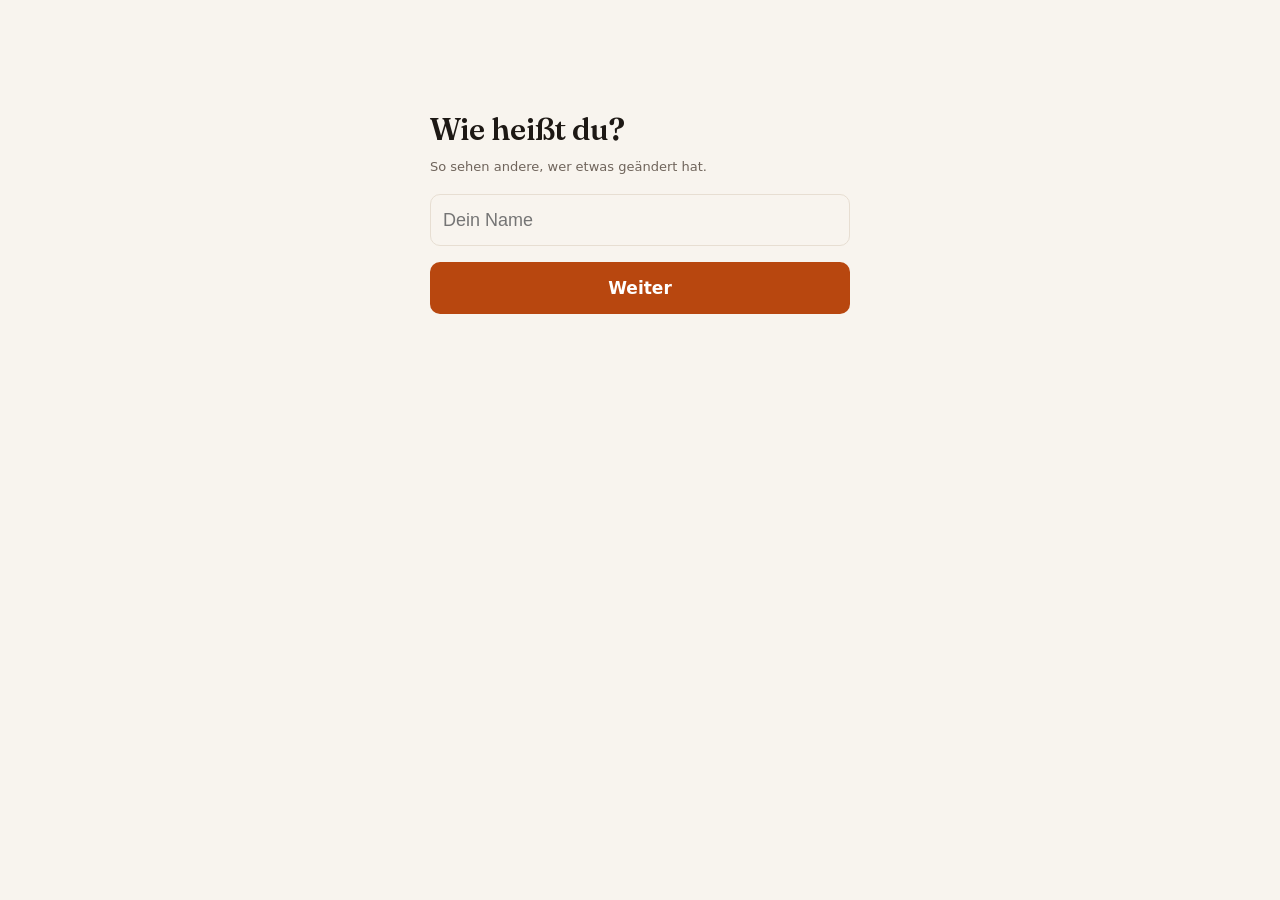
<file: index.html>
<!DOCTYPE html>
<html lang="de">
<head>
<meta charset="utf-8">
<meta name="viewport" content="width=device-width, initial-scale=1, maximum-scale=1, user-scalable=no, viewport-fit=cover">
<meta http-equiv="Cache-Control" content="no-cache, no-store, must-revalidate">
<meta http-equiv="Pragma" content="no-cache">
<meta http-equiv="Expires" content="0">
<title>Schlemmerliste</title>
<meta name="theme-color" content="#F8F4EE" media="(prefers-color-scheme: light)">
<meta name="theme-color" content="#161210" media="(prefers-color-scheme: dark)">
<link rel="manifest" href="manifest.webmanifest?v=20260707">
<link rel="apple-touch-icon" href="icons/apple-touch-icon.png">
<meta name="apple-mobile-web-app-capable" content="yes">
<meta name="apple-mobile-web-app-status-bar-style" content="default">
<meta name="apple-mobile-web-app-title" content="Schlemmerliste">
<link rel="preload" href="fonts/fraunces-latin.woff2" as="font" type="font/woff2" crossorigin>
<link rel="stylesheet" href="style.css?v=20261127-5">
<script>
// Version-Check: entfernt kaputte oder uralte Rezeptdaten VOR app.js.
// WICHTIG: NIEMALS localStorage.clear() — das würde den GitHub-Token und
// die Wochenplan-Einträge mitlöschen. Nur gezielt rezeptbuch-data anfassen.
console.log('🔍 Version-Check startet...');
if (typeof localStorage !== 'undefined') {
  try {
    const stored = localStorage.getItem('rezeptbuch-data');
    if (stored) {
      try {
        const data = JSON.parse(stored);
        const localVer = parseFloat(data.version);
        // 0 = früher ohne Versionsnummer gespeichert, die Daten selbst sind in Ordnung
        if (localVer > 0 && localVer < 3.3) {
          console.warn('⚠️ Alte Datenversion erkannt:', localVer, '– Rezeptdaten werden neu geladen');
          localStorage.removeItem('rezeptbuch-data');
        }
      } catch (parseErr) {
        console.error('❌ Rezeptdaten defekt – werden neu geladen:', parseErr);
        localStorage.removeItem('rezeptbuch-data');
      }
    }
  } catch (e) {
    console.error('❌ Version-Check fehlgeschlagen (Storage nicht verfügbar?):', e);
  }
}
console.log('✅ Version-Check abgeschlossen');
</script>
</head>
<body>
<!-- Schmale Zone am linken Rand: touch-action:none verhindert, dass Safari
     den Wisch als eigene Vor/Zurück-Browsergeste erkennt, bevor unser
     Wisch-Handler (nach rechts = Einstellungen bzw. Zurück) greift. -->
<div id="edge-swipe-guard" aria-hidden="true"></div>
<header>
  <div class="topbar">
    <h1>
      <span class="h1-text">Schrödamskis <em>Schlemmerliste</em></span>
      <span class="h1-emoji">👨🏻‍🍳👩🏼‍🍳</span>
    </h1>
    <div class="actions">
      <button id="mode-btn" aria-label="Bereich wechseln" class="btn-pill"></button>
      <button id="btn-settings" title="Einstellungen" aria-label="Einstellungen" class="btn-icon">
        <svg viewBox="0 0 24 24" fill="none" stroke="currentColor" stroke-width="1.6" stroke-linecap="round" stroke-linejoin="round" aria-hidden="true"><path d="M4 7h9M17 7h3M4 17h3M11 17h9"/><circle cx="15" cy="7" r="2"/><circle cx="9" cy="17" r="2"/></svg>
      </button>
    </div>
  </div>
  <div id="mode-menu" hidden></div>
  <!-- Hängt unter der Kopfzeile. Beim Runterscrollen werden die Kacheln flach
       und Suche + Kategorien verschwinden, beim Hochscrollen kommt alles zurück -->
  <div class="header-extra" id="header-extra">
    <div class="shortcuts-row" id="shortcuts-row">
      <button id="btn-weekplan" title="Wochenplan" aria-label="Wochenplan" class="weekplan-shortcut">
        <svg viewBox="0 0 24 24" fill="none" stroke="currentColor" stroke-width="1.6" stroke-linecap="round" stroke-linejoin="round" aria-hidden="true"><rect x="3.5" y="5" width="17" height="15.5" rx="3"/><path d="M3.5 10h17M8 3v4M16 3v4"/></svg>
        <span class="weekplan-shortcut-label">Wochenplan</span>
      </button>
      <button id="btn-tinder" title="Food Match" aria-label="Food Match" class="weekplan-shortcut">
        <svg viewBox="0 0 24 24" fill="none" stroke="currentColor" stroke-width="1.6" stroke-linecap="round" stroke-linejoin="round" aria-hidden="true"><path d="M12 20.5s-7.5-4.6-7.5-10.2A4.3 4.3 0 0 1 12 7.6a4.3 4.3 0 0 1 7.5 2.7c0 5.6-7.5 10.2-7.5 10.2z"/></svg>
        <span class="weekplan-shortcut-label">Food Match</span>
      </button>
    </div>
    <div class="header-extra-clip">
    <div class="header-extra-inner">
        <div class="search-wrapper">
          <svg class="search-icon" viewBox="0 0 24 24" fill="none" stroke="currentColor" stroke-width="1.6" stroke-linecap="round" stroke-linejoin="round" aria-hidden="true"><circle cx="11" cy="11" r="6.5"/><path d="M20 20l-4.2-4.2"/></svg>
          <input id="search" type="search" placeholder="Rezept oder Zutat suchen" autocomplete="off">
          <button id="search-clear" class="search-clear" aria-label="Suche löschen" hidden>✕</button>
        </div>
        <div class="chips-row">
          <nav id="chips" aria-label="Kategorien"></nav>
          <div class="sort-wrap">
            <button id="sort-btn" aria-label="Sortieren" title="Sortieren">
              <svg viewBox="0 0 24 24" fill="none" stroke="currentColor" stroke-width="1.6" stroke-linecap="round" stroke-linejoin="round" aria-hidden="true"><path d="M8 5v14M8 5L4.5 8.5M8 5l3.5 3.5M16 19V5M16 19l-3.5-3.5M16 19l3.5-3.5"/></svg>
            </button>
            <div id="sort-menu" hidden></div>
          </div>
        </div>
    </div>
    </div>
  </div>
</header>

<main id="grid"></main>
<p id="status"></p>

<div id="detail" hidden></div>
<div id="editor" hidden></div>
<div id="toast" hidden></div>

<script src="libraries.js?v=20261127-2"></script>
<script src="editor.js?v=20261127-3"></script>
<script src="cook.js?v=20261127-6"></script>
<script src="sharing.js?v=20261127-1"></script>
<script src="bulk.js?v=20261127-1"></script>
<script src="wishes.js?v=20261127-2"></script>
<script>
// Cache-Buster: app.js wird IMMER neu vom Server geladen, nie vom Cache
// Das ist KRITISCH für Updates - ohne das bleiben alte Versionen gecacht
const cacheBuster = '?t=' + Date.now() + '&v=' + Math.random();
const script = document.createElement('script');
script.src = 'app.js' + cacheBuster;
document.body.appendChild(script);
</script>
</body>
</html>
</file>
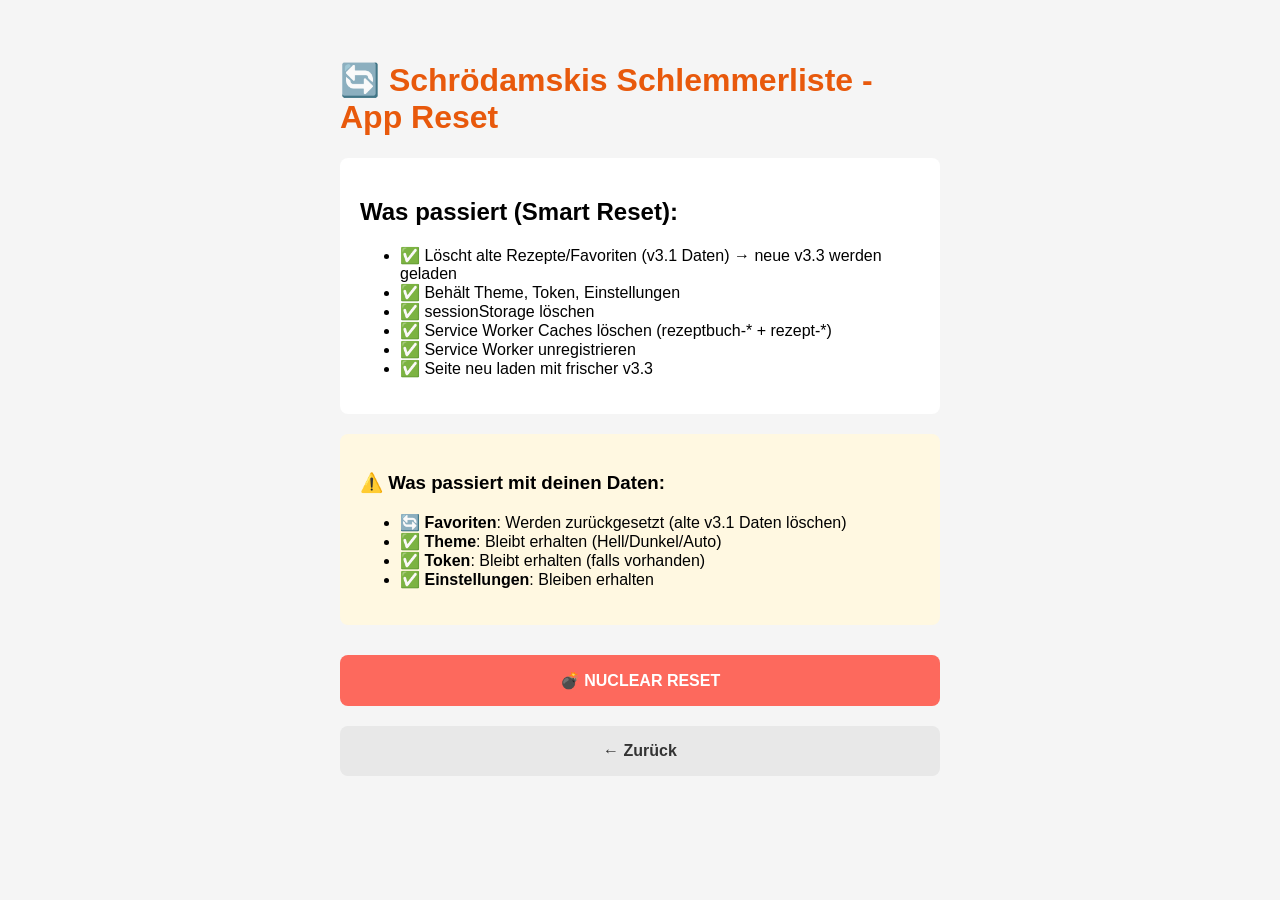
<file: reset.html>
<!DOCTYPE html>
<html lang="de">
<head>
<meta charset="utf-8">
<meta name="viewport" content="width=device-width, initial-scale=1">
<title>App Reset</title>
<style>
  body {
    font-family: -apple-system, BlinkMacSystemFont, "Segoe UI", sans-serif;
    padding: 40px 20px;
    max-width: 600px;
    margin: 0 auto;
    background: #f5f5f5;
  }
  h1 { color: #e8590c; }
  .info { background: white; padding: 20px; border-radius: 8px; margin: 20px 0; }
  button {
    width: 100%;
    padding: 16px;
    margin: 10px 0;
    font-size: 16px;
    border: none;
    border-radius: 8px;
    cursor: pointer;
    font-weight: bold;
  }
  .reset-btn {
    background: #fd695d;
    color: white;
  }
  .reset-btn:active {
    background: #e85544;
  }
  .back-btn {
    background: #e8e8e8;
    color: #333;
  }
  .status {
    background: #fff3cd;
    padding: 16px;
    border-radius: 8px;
    margin: 20px 0;
    border-left: 4px solid #ffc107;
  }
  .success {
    background: #d4edda;
    color: #155724;
    border-left-color: #28a745;
  }
  .error {
    background: #f8d7da;
    color: #721c24;
    border-left-color: #dc3545;
  }
</style>
</head>
<body>

<h1>🔄 Schrödamskis Schlemmerliste - App Reset</h1>

<div class="info">
  <h2>Was passiert (Smart Reset):</h2>
  <ul>
    <li>✅ Löscht alte Rezepte/Favoriten (v3.1 Daten) → neue v3.3 werden geladen</li>
    <li>✅ Behält Theme, Token, Einstellungen</li>
    <li>✅ sessionStorage löschen</li>
    <li>✅ Service Worker Caches löschen (rezeptbuch-* + rezept-*)</li>
    <li>✅ Service Worker unregistrieren</li>
    <li>✅ Seite neu laden mit frischer v3.3</li>
  </ul>
</div>

<div class="info" style="border-left-color: #ff9800; background: #fff8e1;">
  <h3>⚠️ Was passiert mit deinen Daten:</h3>
  <ul>
    <li>🔄 <strong>Favoriten</strong>: Werden zurückgesetzt (alte v3.1 Daten löschen)</li>
    <li>✅ <strong>Theme</strong>: Bleibt erhalten (Hell/Dunkel/Auto)</li>
    <li>✅ <strong>Token</strong>: Bleibt erhalten (falls vorhanden)</li>
    <li>✅ <strong>Einstellungen</strong>: Bleiben erhalten</li>
  </ul>
</div>

<button class="reset-btn" id="reset-btn">💣 NUCLEAR RESET</button>
<button class="back-btn" onclick="history.back()">← Zurück</button>

<div id="status"></div>

<script>
const status = document.getElementById('status');

function log(msg, type = 'info') {
  console.log(msg);
  const div = document.createElement('div');
  div.className = 'status ' + type;
  div.textContent = msg;
  status.appendChild(div);
}

document.getElementById('reset-btn').onclick = async () => {
  log('🔄 Smart Reset startet...', 'info');

  try {
    // 1. NUR die alte rezeptbuch-data löschen (nicht alles!)
    log('🗑️ Lösche alte rezeptbuch-data...', 'info');
    const oldData = localStorage.getItem('rezeptbuch-data');
    if (oldData) {
      localStorage.removeItem('rezeptbuch-data');
      log('✅ Alte rezeptbuch-data gelöscht (Favoriten werden neu geladen)', 'success');
    } else {
      log('ℹ️ rezeptbuch-data war bereits leer', 'success');
    }

    // 2. sessionStorage (nur temporäre Daten)
    log('🗑️ Lösche sessionStorage...', 'info');
    sessionStorage.clear();
    log('✅ sessionStorage gelöscht', 'success');

    // 3. Service Workers (WICHTIG!)
    log('🗑️ Unregistriere Service Workers...', 'info');
    if ('serviceWorker' in navigator) {
      const regs = await navigator.serviceWorker.getRegistrations();
      for (const reg of regs) {
        await reg.unregister();
      }
      log('✅ ' + regs.length + ' Service Worker(s) unregistriert', 'success');
    }

    // 4. Alle Service Worker Caches (KRITISCH!)
    log('🗑️ Lösche alle Service Worker Caches...', 'info');
    const cacheNames = await caches.keys();
    for (const name of cacheNames) {
      if (name.startsWith('rezeptbuch-') || name.startsWith('rezept-')) {
        await caches.delete(name);
        log('  - gelöscht: ' + name, 'success');
      }
    }
    log('✅ ' + cacheNames.length + ' Cache(s) gelöscht', 'success');

    // 5. Neu laden mit Cache-Busting
    log('🚀 Lade App neu mit frischer v3.3...', 'info');
    setTimeout(() => {
      location.href = '/?t=' + Date.now();
    }, 2000);

  } catch (err) {
    log('❌ Fehler: ' + err.message, 'error');
  }
};
</script>

</body>
</html>
</file>
<file: style.css>
/* =====================================================================
   Schrödamskis Schlemmerliste — Design "Kochbuch-Magazin"
   Ruhige Papierfarben, Serifen-Überschriften (Fraunces), feine Linien,
   große Fotos. Farbwelt kommt über Tokens (hell/dunkel × Orange/Blau/Rainbow).
   ===================================================================== */

@font-face {
  font-family: 'Fraunces';
  font-style: normal;
  font-weight: 400 700;
  font-display: swap;
  src: url(fonts/fraunces-latin.woff2) format('woff2');
  unicode-range: U+0000-00FF, U+0131, U+0152-0153, U+02BB-02BC, U+02C6, U+02DA, U+02DC, U+2000-206F, U+20AC, U+2122, U+2191, U+2193, U+2212;
}
@font-face {
  font-family: 'Fraunces';
  font-style: italic;
  font-weight: 400 700;
  font-display: swap;
  src: url(fonts/fraunces-italic-latin.woff2) format('woff2');
  unicode-range: U+0000-00FF, U+0131, U+0152-0153, U+02BB-02BC, U+02C6, U+02DA, U+02DC, U+2000-206F, U+20AC, U+2122, U+2191, U+2193, U+2212;
}

/* ---------- Design-Tokens ---------- */

:root {
  --font-display: 'Fraunces', 'Iowan Old Style', 'Palatino Linotype', Palatino, Georgia, serif;
  --font-ui: -apple-system, BlinkMacSystemFont, 'Segoe UI', system-ui, sans-serif;

  --bg: #F8F4EE;
  --bg-glass: rgba(248, 244, 238, 0.88);
  --card: #FFFFFF;
  --field: #EFE9E0;
  --text: #1D1814;
  --muted: #6F645B;
  --accent: #B8470F;
  --accent-soft: #F4E7DA;
  --on-accent: #FFFFFF;
  --border: #E7DED2;
  --wash: rgba(29, 24, 20, 0.06);
  --ok: #2E7D4F;
  --bad: #BE4234;
  --shadow: 0 1px 2px rgba(40, 25, 10, 0.05), 0 10px 28px rgba(40, 25, 10, 0.08);

  --r-sm: 10px;
  --r-md: 14px;
  --r-lg: 20px;

  /* Icon-Masken (werden von build erzeugt) */
  --i-chevron: url("data:image/svg+xml,%3Csvg xmlns='http://www.w3.org/2000/svg' viewBox='0 0 24 24' fill='none' stroke='black' stroke-width='1.7' stroke-linecap='round' stroke-linejoin='round'%3E%3Cpath d='M6 9l6 6 6-6'/%3E%3C/svg%3E");
  --i-check: url("data:image/svg+xml,%3Csvg xmlns='http://www.w3.org/2000/svg' viewBox='0 0 24 24' fill='none' stroke='black' stroke-width='1.7' stroke-linecap='round' stroke-linejoin='round'%3E%3Cpath d='M5 12.5l4.5 4.5L19 7.5'/%3E%3C/svg%3E");
  --i-back: url("data:image/svg+xml,%3Csvg xmlns='http://www.w3.org/2000/svg' viewBox='0 0 24 24' fill='none' stroke='black' stroke-width='1.7' stroke-linecap='round' stroke-linejoin='round'%3E%3Cpath d='M19 12H5M11 6l-6 6 6 6'/%3E%3C/svg%3E");
  --i-home: url("data:image/svg+xml,%3Csvg xmlns='http://www.w3.org/2000/svg' viewBox='0 0 24 24' fill='none' stroke='black' stroke-width='1.7' stroke-linecap='round' stroke-linejoin='round'%3E%3Cpath d='M4 11l8-7 8 7M6 9.5V20h12V9.5M10 20v-5.5h4V20'/%3E%3C/svg%3E");
  --i-share: url("data:image/svg+xml,%3Csvg xmlns='http://www.w3.org/2000/svg' viewBox='0 0 24 24' fill='none' stroke='black' stroke-width='1.7' stroke-linecap='round' stroke-linejoin='round'%3E%3Cpath d='M12 15V4M8 8l4-4 4 4M5 12v6.5A1.5 1.5 0 0 0 6.5 20h11a1.5 1.5 0 0 0 1.5-1.5V12'/%3E%3C/svg%3E");
  --i-dice: url("data:image/svg+xml,%3Csvg xmlns='http://www.w3.org/2000/svg' viewBox='0 0 24 24' fill='none' stroke='black' stroke-width='1.7' stroke-linecap='round' stroke-linejoin='round'%3E%3Crect x='4' y='4' width='16' height='16' rx='3.5'/%3E%3Ccircle cx='9' cy='9' r='1' fill='black'/%3E%3Ccircle cx='15' cy='15' r='1' fill='black'/%3E%3Ccircle cx='15' cy='9' r='1' fill='black'/%3E%3Ccircle cx='9' cy='15' r='1' fill='black'/%3E%3C/svg%3E");
  --i-pencil: url("data:image/svg+xml,%3Csvg xmlns='http://www.w3.org/2000/svg' viewBox='0 0 24 24' fill='none' stroke='black' stroke-width='1.7' stroke-linecap='round' stroke-linejoin='round'%3E%3Cpath d='M4 20l1-4.2L16 4.8a2.1 2.1 0 0 1 3 3L8.2 19z'/%3E%3Cpath d='M14 7l3 3'/%3E%3C/svg%3E");

  /* Responsive base size: scales from mobile to desktop */
  font-size: calc(clamp(14px, 2.5vw, 16px) * var(--fs, 1));
}

/* Dark mode (Lars) */
html.theme-dark {
  --bg: #161210;
  --bg-glass: rgba(22, 18, 16, 0.88);
  --card: #1F1A17;
  --field: #26201C;
  --text: #F2EBE3;
  --muted: #A99C90;
  --accent: #EE9560;
  --accent-soft: #35231A;
  --on-accent: #161210;
  --border: #322A24;
  --wash: rgba(255, 255, 255, 0.08);
  --ok: #5FC28A;
  --bad: #E8776A;
  --shadow: 0 10px 28px rgba(0, 0, 0, 0.45);
}

/* Auto: respekt prefers-color-scheme wenn kein Theme gespeichert */
@media (prefers-color-scheme: dark) {
  html:not(.theme-light):not(.theme-dark) {
    --bg: #161210;
    --bg-glass: rgba(22, 18, 16, 0.88);
    --card: #1F1A17;
    --field: #26201C;
    --text: #F2EBE3;
    --muted: #A99C90;
    --accent: #EE9560;
    --accent-soft: #35231A;
    --on-accent: #161210;
    --border: #322A24;
    --wash: rgba(255, 255, 255, 0.08);
    --ok: #5FC28A;
    --bad: #E8776A;
    --shadow: 0 10px 28px rgba(0, 0, 0, 0.45);
  }
}

/* ===== Farbschemata (unabhängig von Hell/Dunkel) ===== */
/* Blau */
html.color-blue { --accent: #1F5FA8; --accent-soft: #E1ECF8; }
html.color-blue.theme-dark { --accent: #7DB3EE; --accent-soft: #15283D; }
@media (prefers-color-scheme: dark) {
  html.color-blue:not(.theme-light) { --accent: #7DB3EE; --accent-soft: #15283D; }
}

/* Rainbow: kräftiges Magenta als Basis plus bunte Akzente */
html.color-rainbow { --accent: #A62C7A; --accent-soft: #F7E3F0; }
html.color-rainbow.theme-dark { --accent: #F07CC3; --accent-soft: #3A1030; }
@media (prefers-color-scheme: dark) {
  html.color-rainbow:not(.theme-light) { --accent: #F07CC3; --accent-soft: #3A1030; }
}
html.color-rainbow .topbar h1 .h1-text {
  background: linear-gradient(90deg, #e53935, #fb8c00, #d9a400, #43a047, #1e88e5, #8e24aa);
  -webkit-background-clip: text; background-clip: text; color: transparent;
}
html.color-rainbow .chip.active,
html.color-rainbow .app-update-now,
html.color-rainbow .weekplan-tag {
  background: linear-gradient(90deg, #e53935, #fb8c00, #43a047, #1e88e5, #8e24aa) !important;
  border-color: transparent !important;
  color: #fff !important;
}
html.color-rainbow .card .title { border-left: 3px solid; padding-left: 8px; }
html.color-rainbow #grid .card:nth-child(6n+1) .title { border-left-color: #e53935; }
html.color-rainbow #grid .card:nth-child(6n+2) .title { border-left-color: #fb8c00; }
html.color-rainbow #grid .card:nth-child(6n+3) .title { border-left-color: #d9a400; }
html.color-rainbow #grid .card:nth-child(6n+4) .title { border-left-color: #43a047; }
html.color-rainbow #grid .card:nth-child(6n+5) .title { border-left-color: #1e88e5; }
html.color-rainbow #grid .card:nth-child(6n)   .title { border-left-color: #8e24aa; }

/* ---------- Basis ---------- */

* { box-sizing: border-box; margin: 0; padding: 0; }

/* Das hidden-Attribut muss IMMER gewinnen, auch bei Elementen mit eigenem display */
[hidden] { display: none !important; }

html { -webkit-text-size-adjust: 100%; }

html, body {
  /* Native-Feel: kein Browser-Wisch nach vorne/zurück (nur unsere Gesten zählen) */
  overscroll-behavior-x: none;
}

/* Fängt Berührungen am äußersten linken Rand ab, BEVOR Safari sie als
   eigene Vor/Zurück-Navigationsgeste erkennt. So gewinnt auf der
   Rezeptübersicht immer unser Wisch-nach-rechts (öffnet Einstellungen). */
#edge-swipe-guard {
  position: fixed;
  top: 0;
  left: 0;
  width: 12px;
  height: 100%;
  z-index: 2000;
  touch-action: none;
  background: transparent;
}

body {
  font-family: var(--font-ui);
  background: var(--bg);
  color: var(--text);
  min-height: 100vh;
  line-height: 1.45;
  -webkit-font-smoothing: antialiased;
}

button { font-family: inherit; color: inherit; }
button, .card, .chip { -webkit-tap-highlight-color: transparent; }

/* Gemeinsame Maske für Linien-Icons aus Pseudo-Elementen */
.detail-close::before, .detail-home::before, .detail-share::before, .detail-random::before,
.detail-edit::before, #mode-btn::after, .sort-opt.active::after, #mode-menu button.active::after {
  content: '';
  background: currentColor;
  -webkit-mask-repeat: no-repeat; mask-repeat: no-repeat;
  -webkit-mask-position: center; mask-position: center;
  -webkit-mask-size: contain; mask-size: contain;
}

/* ---------- Kopfzeile ---------- */

header {
  position: sticky;
  top: 0;
  z-index: 10;
  background: var(--bg);
  /* Abstand zu den Kacheln als padding: ein margin der Titelzeile würde hier
     zusammenfallen */
  padding: calc(env(safe-area-inset-top) + 10px) 16px 12px;
  /* Platz für Kacheln (61px) sowie Suche + Kategorien, die unten an der
     Kopfzeile hängen. Bleibt beim Scrollen gleich, damit nichts springt */
  margin-bottom: calc(61px + var(--extra-h, 110px));
}

/* Suche + Kategorien liegen über dem Inhalt: so verschiebt das Ein- und
   Ausblenden nichts auf der Seite (kein Ruckeln beim Scrollen) */
.header-extra {
  position: absolute;
  top: 100%;
  left: 0;
  right: 0;
  pointer-events: none;
}
/* schneidet nur oben ab, Menüs dürfen nach unten herausragen */
.header-extra-clip { clip-path: inset(0 0 -100vh 0); }
.header-extra-inner {
  padding: 0 16px 6px;
  background: var(--bg);
  border-bottom: 1px solid var(--border);
  pointer-events: auto;
  transition: transform 0.24s ease, visibility 0.24s;
}
header.extra-hidden .header-extra-inner {
  transform: translateY(-101%);
  visibility: hidden;
  pointer-events: none;
}
.topbar {
  display: flex;
  align-items: center;
  justify-content: space-between;
  gap: 12px;
}

/* Masthead: Name als Serifen-Schriftzug, das Köche-Paar klein als Signatur */
h1 {
  display: flex;
  align-items: baseline;
  gap: 6px;
  min-width: 0;
  flex: 1 1 auto;
  font-family: var(--font-display);
  font-weight: 600;
  font-size: clamp(18px, 5.2vw, 26px);
  line-height: 1.06;
  letter-spacing: -0.02em;
}
/* Nie mitten im Wort umbrechen, nur zwischen den Wörtern */
.h1-text { flex: 0 1 auto; min-width: min-content; padding-right: 2px; overflow-wrap: normal; word-break: keep-all; }
@media (max-width: 350px) { .h1-emoji { display: none; } }
.h1-emoji { flex: 0 0 auto; font-size: 0.62em; letter-spacing: 0; opacity: 0.9; }

.actions { display: flex; align-items: center; gap: 8px; flex: 0 0 auto; }

.btn-pill, .btn-icon {
  height: 48px;
  border-radius: var(--r-md);
  border: 1px solid var(--border);
  background: var(--card);
  color: var(--text);
  cursor: pointer;
  transition: transform 0.12s ease, background 0.12s ease;
}
.btn-pill:active, .btn-icon:active { transform: scale(0.95); }

/* Bereichs-Umschalter (Kochen/Backen/Frühstück) */
#mode-btn {
  display: inline-flex;
  align-items: center;
  gap: 6px;
  padding: 0 14px 0 16px;
  font-size: 15px;
  font-weight: 600;
  white-space: nowrap;
}
#mode-btn::after {
  width: 14px;
  height: 14px;
  color: var(--muted);
  -webkit-mask-image: var(--i-chevron); mask-image: var(--i-chevron);
}

#btn-settings {
  display: inline-flex;
  align-items: center;
  justify-content: center;
  width: 52px;
  padding: 0;
}
#btn-settings svg { width: 24px; height: 24px; }

/* Roter Hinweis-Punkt am Wochenplan-Knopf: Plan wurde vom anderen Gerät geändert */
.has-update-dot::after {
  content: '';
  position: absolute;
  top: 9px;
  right: 11px;
  width: 8px;
  height: 8px;
  border-radius: 999px;
  background: var(--accent);
  box-shadow: 0 0 0 2px var(--bg);
}

#mode-menu, #sort-menu {
  position: absolute;
  z-index: 15;
  margin-top: 6px;
  background: var(--card);
  border: 1px solid var(--border);
  border-radius: var(--r-md);
  box-shadow: var(--shadow);
  overflow: hidden;
}
#mode-menu { right: 16px; min-width: 190px; }
#sort-menu { right: 0; top: 100%; min-width: 220px; }

#mode-menu button, .sort-opt {
  display: flex;
  align-items: center;
  justify-content: space-between;
  width: 100%;
  min-height: 54px;
  padding: 14px 18px;
  border: none;
  border-bottom: 1px solid var(--border);
  background: none;
  text-align: left;
  font-size: calc(16px * var(--fs, 1));
  color: var(--text);
  cursor: pointer;
}
#mode-menu button:last-child, .sort-opt:last-child { border-bottom: none; }
#mode-menu button.active, .sort-opt.active { color: var(--accent); font-weight: 600; }
#mode-menu button.active::after, .sort-opt.active::after {
  width: 16px; height: 16px;
  -webkit-mask-image: var(--i-check); mask-image: var(--i-check);
}

/* Wochenplan + Food Match: zwei gleichberechtigte Kacheln nebeneinander.
   Beim Herunterscrollen (Klasse "compact", per JS) werden sie flacher. */
.shortcuts-row {
  display: flex;
  gap: 10px;
  padding: 0 16px 8px;
  background: var(--bg);
  border-bottom: 1px solid transparent;
  pointer-events: auto;
  transition: padding 0.24s ease;
}
header.extra-hidden .shortcuts-row { padding-bottom: 10px; border-bottom-color: var(--border); }

.weekplan-shortcut {
  position: relative;
  flex: 1 1 0;
  min-width: 0;
  display: flex;
  align-items: center;
  justify-content: center;
  gap: 8px;
  height: 52px;
  padding: 0 12px;
  border: 1px solid var(--border);
  border-radius: var(--r-md);
  background: var(--card);
  color: var(--text);
  font-size: calc(15px * var(--fs, 1));
  font-weight: 600;
  cursor: pointer;
  transition: height 0.24s ease, font-size 0.24s ease, transform 0.12s ease;
}
.weekplan-shortcut:active { transform: scale(0.97); }
.weekplan-shortcut svg { flex: 0 0 auto; width: 20px; height: 20px; color: var(--accent); }
.weekplan-shortcut-label { overflow: hidden; text-overflow: ellipsis; white-space: nowrap; }

header.extra-hidden .weekplan-shortcut { height: 38px; font-size: calc(14px * var(--fs, 1)); border-radius: var(--r-sm); }
header.extra-hidden .weekplan-shortcut svg { width: 17px; height: 17px; }
/* flacher, aber weiterhin gut zu treffen: unsichtbare Fläche ringsum */
header.extra-hidden .weekplan-shortcut::before { content: ''; position: absolute; inset: -4px 0; }

/* "Frühstück" ist der längste Knopftext: auf normalen Handys weicht das Emoji */
@media (max-width: 389px) { .topbar.long-mode .h1-emoji { display: none; } }

/* Schmale Handys: Platz für die großen Knöpfe schaffen */
@media (max-width: 359px) {
  .topbar { gap: 8px; }
  .actions { gap: 6px; }
  h1 { font-size: clamp(15px, 4.9vw, 19px); }
  .h1-emoji { display: none; }
  #mode-btn { padding: 0 10px 0 12px; gap: 4px; }
  #btn-settings { width: 48px; }
  .weekplan-shortcut { padding: 0 6px; gap: 6px; }
}

/* Suche */
.search-wrapper {
  position: relative;
  display: flex;
  align-items: center;
}
.search-icon {
  position: absolute;
  left: 14px;
  width: 18px;
  height: 18px;
  color: var(--muted);
  pointer-events: none;
}

#search {
  width: 100%;
  height: 48px;
  padding: 0 48px 0 42px;
  /* fest 16px, nicht kleiner: iOS würde sonst beim Fokussieren reinzoomen */
  font-size: calc(16px * var(--fs, 1));
  font-family: inherit;
  border: 1px solid transparent;
  border-radius: var(--r-md);
  background: var(--field);
  color: var(--text);
  outline: none;
  -webkit-appearance: none;
  appearance: none;
  transition: border-color 0.15s, background 0.15s;
}
#search::placeholder { color: var(--muted); }
#search:focus { background: var(--card); border-color: var(--accent); }
#search::-webkit-search-cancel-button { display: none; }

.search-clear {
  position: absolute;
  right: 8px;
  width: 34px;
  height: 34px;
  border: none;
  border-radius: 50%;
  background: var(--wash);
  color: var(--muted);
  font-size: calc(13px * var(--fs, 1));
  cursor: pointer;
  padding: 0;
  display: flex;
  align-items: center;
  justify-content: center;
}
.search-clear:active { opacity: 0.6; }

/* Kategorien */
.chips-row { display: flex; align-items: center; gap: 8px; }
.chips-row #chips { flex: 1; min-width: 0; }

#chips {
  display: flex;
  gap: 8px;
  overflow-x: auto;
  padding: 8px 0 2px;
  -webkit-overflow-scrolling: touch;
  scrollbar-width: none;
}
#chips::-webkit-scrollbar { display: none; }

.chip {
  flex: 0 0 auto;
  min-height: 44px;
  min-width: 52px;
  padding: 0 16px;
  font-size: calc(15px * var(--fs, 1));
  font-weight: 500;
  border: 1px solid var(--border);
  border-radius: var(--r-md);
  background: transparent;
  color: var(--text);
  cursor: pointer;
  transition: background 0.12s, color 0.12s;
}
.chip.active {
  background: var(--text);
  border-color: var(--text);
  color: var(--bg);
  font-weight: 600;
}

.sort-wrap { position: relative; flex: 0 0 auto; margin-top: 6px; }

#sort-btn {
  display: flex;
  align-items: center;
  justify-content: center;
  width: 48px;
  height: 44px;
  border: 1px solid var(--border);
  border-radius: var(--r-md);
  background: transparent;
  color: var(--text);
  cursor: pointer;
}
#sort-btn svg { width: 22px; height: 22px; }

/* Farbakzente der Startseite — folgen dem gewählten Farbschema */
.h1-text em { color: var(--accent); font-style: italic; font-weight: 500; }
html.color-rainbow .h1-text em { color: transparent; }
#mode-btn { color: var(--accent); }
#mode-btn::after { color: var(--accent); }
.weekplan-shortcut { background: var(--accent-soft); border-color: transparent; }
.chip.active { background: var(--accent); border-color: var(--accent); color: var(--on-accent); }
.search-icon, #sort-btn { color: var(--accent); }

/* Große Bildschirme: Kopfzeile am Raster ausrichten, Bedienelemente nicht endlos strecken */
@media (min-width: 700px) {
  header {
    padding-left: max(16px, calc((100% - 1100px) / 2 + 16px));
    padding-right: max(16px, calc((100% - 1100px) / 2 + 16px));
  }
  .header-extra-inner {
    padding-left: max(16px, calc((100% - 1100px) / 2 + 16px));
    padding-right: max(16px, calc((100% - 1100px) / 2 + 16px));
  }
  #mode-menu { right: max(16px, calc((100% - 1100px) / 2 + 16px)); }
  .search-wrapper { max-width: 520px; }
  .shortcuts-row {
    padding-left: max(16px, calc((100% - 1100px) / 2 + 16px));
    padding-right: max(16px, calc((100% - 1100px) / 2 + 16px));
  }
  .weekplan-shortcut { max-width: 255px; }
}

/* ---------- KI-Erfassen ---------- */

.ai-scan-box {
  display: flex;
  flex-wrap: wrap;
  align-items: center;
  justify-content: space-between;
  gap: 12px;
  margin: 0 0 16px;
  padding: 14px 16px;
  border-radius: var(--r-md);
  background: var(--accent-soft);
}
.ai-scan-label { font-size: calc(14px * var(--fs, 1)); font-weight: 600; color: var(--text); }
.ai-scan-buttons { display: flex; gap: 8px; flex: 0 0 auto; }
.ai-scan-buttons button {
  min-height: 44px;
  padding: 9px 18px;
  border: none;
  border-radius: var(--r-sm);
  background: var(--accent);
  color: var(--on-accent);
  font-size: calc(13px * var(--fs, 1));
  font-weight: 600;
  cursor: pointer;
}
.ai-scan-buttons button:active { transform: scale(0.95); }
.ai-scan-buttons button:disabled { opacity: 0.5; cursor: not-allowed; }

.ai-scan-error { flex: 0 0 100%; font-size: calc(14px * var(--fs, 1)); line-height: 1.45; color: var(--bad); overflow-wrap: anywhere; user-select: text; -webkit-user-select: text; }

.ai-scan-progress {
  flex: 0 0 100%;
  height: 4px;
  border-radius: 999px;
  background: var(--wash);
  overflow: hidden;
}
.ai-scan-progress-bar {
  width: 40%;
  height: 100%;
  border-radius: 999px;
  background: var(--accent);
  animation: ai-scan-slide 1.1s ease-in-out infinite;
}
@keyframes ai-scan-slide {
  0% { transform: translateX(-100%); }
  100% { transform: translateX(350%); }
}

/* ---------- Rezept-Raster ---------- */

#grid {
  display: grid;
  grid-template-columns: repeat(2, minmax(0, 1fr));
  gap: 24px 14px;
  padding: 20px 16px 8px;
  max-width: 1100px;
  margin: 0 auto;
}
@media (min-width: 600px)  { #grid { grid-template-columns: repeat(3, minmax(0, 1fr)); gap: 28px 18px; } }
@media (min-width: 900px)  { #grid { grid-template-columns: repeat(4, minmax(0, 1fr)); } }
@media (min-width: 1100px) { #grid { grid-template-columns: repeat(5, minmax(0, 1fr)); } }

.card {
  position: relative;
  display: flex;
  flex-direction: column;
  gap: 10px;
  background: none;
  cursor: pointer;
  transition: opacity 0.12s, transform 0.12s;
}
.card:active { opacity: 0.85; transform: scale(0.985); }

.card .photo {
  width: 100%;
  aspect-ratio: 4 / 5;
  object-fit: cover;
  display: block;
  border-radius: var(--r-md);
  background: var(--accent-soft);
}
.card .photo.placeholder {
  display: flex;
  align-items: center;
  justify-content: center;
  font-size: clamp(44px, 12vw, 60px);
}

.card .info { padding: 0 2px; }

.card .title {
  font-family: var(--font-display);
  font-size: calc(clamp(16px, 4.4vw, 18px) * var(--fs, 1));
  font-weight: 600;
  line-height: 1.18;
  letter-spacing: -0.01em;
  overflow-wrap: break-word;
  text-wrap: balance;
}

.card .meta {
  margin-top: 5px;
  font-size: calc(11px * var(--fs, 1));
  font-weight: 500;
  letter-spacing: 0.05em;
  text-transform: uppercase;
  color: var(--muted);
  text-wrap: balance;
}

/* Neu/Update: kleine Marke oben links auf dem Foto */
.card-badge {
  position: absolute;
  top: 10px;
  left: 10px;
  z-index: 3;
  padding: 4px 9px;
  border-radius: 999px;
  font-size: calc(10.5px * var(--fs, 1));
  font-weight: 700;
  letter-spacing: 0.08em;
  text-transform: uppercase;
  color: #fff;
  box-shadow: 0 1px 4px rgba(0, 0, 0, 0.25);
}
.card-badge.neu { background: var(--ok); }
.card-badge.update { background: var(--text); color: var(--bg); }

#status {
  text-align: center;
  color: var(--muted);
  font-size: calc(12px * var(--fs, 1));
  padding: 16px 16px calc(env(safe-area-inset-bottom) + 28px);
}

.empty {
  grid-column: 1 / -1;
  text-align: center;
  color: var(--muted);
  padding: 56px 24px;
  font-family: var(--font-display);
  font-size: calc(18px * var(--fs, 1));
  line-height: 1.6;
}

/* "+ Neues Rezept"-Kachel (Bearbeiten-Modus) */
.add-card .photo.placeholder {
  background: transparent;
  border: 1.5px dashed var(--border);
  color: var(--accent);
  font-size: 44px;
  font-weight: 300;
}

/* ---------- Rezept-Detail ---------- */

#detail {
  position: fixed;
  inset: 0;
  z-index: 20;
  background: var(--bg);
  overflow-y: auto;
  -webkit-overflow-scrolling: touch;
}

.detail-photo {
  width: 100%;
  aspect-ratio: 1 / 1;
  /* Foto groß, aber nie höher als gut die Hälfte des Bildschirms,
     damit Titel und Zutaten schon auf dem ersten Blick sichtbar bleiben */
  max-height: 56vh;
  object-fit: cover;
  display: block;
  background: var(--accent-soft);
}

/* Auf breiten Bildschirmen nicht über die Textbreite hinaus strecken */
#detail > .detail-photo {
  max-width: 700px;
  margin: 0 auto;
  border-radius: 0 0 28px 28px;
}

/* Wisch-Galerie bei mehreren Fotos */
.detail-photos-wrap {
  position: relative;
  max-width: 700px;
  margin: 0 auto;
  border-radius: 0 0 28px 28px;
  overflow: hidden;
}

.detail-photos {
  display: flex;
  overflow-x: auto;
  scroll-snap-type: x mandatory;
  -webkit-overflow-scrolling: touch;
  scrollbar-width: none;
}
.detail-photos::-webkit-scrollbar { display: none; }
.detail-photos .detail-photo {
  flex: 0 0 100%;
  scroll-snap-align: center;
  scroll-snap-stop: always;
}

/* Pfeil-Buttons an den Bildrändern zum Durchblättern */
.photo-nav {
  position: absolute;
  top: 50%;
  transform: translateY(-50%);
  z-index: 3;
  width: 36px;
  height: 36px;
  border-radius: 999px;
  border: none;
  background: rgba(255, 255, 255, 0.72);
  color: #1D1814;
  font-size: calc(20px * var(--fs, 1));
  line-height: 1;
  cursor: pointer;
  display: flex;
  align-items: center;
  justify-content: center;
  -webkit-backdrop-filter: blur(8px);
  backdrop-filter: blur(8px);
}
.photo-nav.prev { left: 12px; }
.photo-nav.next { right: 12px; }
.photo-nav:active { background: rgba(255, 255, 255, 0.95); }

.photo-dots {
  display: flex;
  justify-content: center;
  gap: 6px;
  position: relative;
  z-index: 2;
  margin-top: -26px;
  margin-bottom: 14px;
  pointer-events: none;
}
.photo-dots span {
  width: 6px;
  height: 6px;
  border-radius: 50%;
  background: rgba(255, 255, 255, 0.55);
  box-shadow: 0 0 3px rgba(0, 0, 0, 0.35);
}
.photo-dots span.on { background: #fff; width: 16px; border-radius: 999px; }

img.detail-photo { cursor: zoom-in; }

/* Foto groß: ganzes Bild auf dunklem Grund */
.lightbox {
  position: fixed;
  inset: 0;
  z-index: 900;
  background: #0C0A09;
  touch-action: pan-x;
}
/* Vergrößert: ein Finger verschiebt das Foto statt zu blättern */
.lightbox.zoomed, .lightbox.zoomed .lightbox-strip { touch-action: none; }
.lightbox.zoomed .lightbox-strip { overflow: hidden; }
.lightbox.zoomed .lightbox-nav, .lightbox.zoomed .lightbox-count { visibility: hidden; }
.lightbox-close, .lightbox-nav { z-index: 1; }
.lightbox-strip {
  display: flex;
  width: 100%;
  height: 100%;
  overflow-x: auto;
  overflow-y: hidden;
  scroll-snap-type: x mandatory;
  overscroll-behavior: contain;
  scrollbar-width: none;
}
.lightbox-strip::-webkit-scrollbar { display: none; }
.lightbox-slide {
  flex: 0 0 100%;
  height: 100%;
  display: flex;
  align-items: center;
  justify-content: center;
  scroll-snap-align: center;
  scroll-snap-stop: always;
}
.lightbox-slide img { width: 100%; height: 100%; object-fit: contain; -webkit-touch-callout: default; }
.lightbox-close, .lightbox-nav {
  position: absolute;
  width: 48px;
  height: 48px;
  border: none;
  border-radius: 50%;
  background: rgba(255, 255, 255, 0.16);
  color: #fff;
  font-size: calc(20px * var(--fs, 1));
  line-height: 1;
  cursor: pointer;
  display: flex;
  align-items: center;
  justify-content: center;
}
.lightbox-close { top: calc(env(safe-area-inset-top) + 12px); right: 14px; }
.lightbox-nav { top: 50%; margin-top: -24px; font-size: calc(28px * var(--fs, 1)); background: rgba(0, 0, 0, 0.4); }
.lightbox-nav.prev { left: 10px; }
.lightbox-nav.next { right: 10px; }
.lightbox-count {
  position: absolute;
  left: 50%;
  bottom: calc(env(safe-area-inset-bottom) + 20px);
  transform: translateX(-50%);
  padding: 6px 14px;
  border-radius: 999px;
  background: rgba(0, 0, 0, 0.5);
  color: #fff;
  font-size: calc(14px * var(--fs, 1));
  font-variant-numeric: tabular-nums;
}

.detail-photo.placeholder {
  display: flex;
  align-items: center;
  justify-content: center;
  font-size: 96px;
}

/* Schwebende Rundknöpfe über dem Foto: Milchglas statt dunkler Scheibe,
   Symbole als Linien-Icons (Text im Knopf wird ausgeblendet) */
.detail-close, .detail-home, .detail-share, .detail-random {
  position: fixed;
  top: calc(env(safe-area-inset-top) + 12px);
  width: 42px;
  height: 42px;
  border: none;
  border-radius: 50%;
  background: var(--bg-glass);
  color: var(--text);
  font-size: 0;
  line-height: 0;
  cursor: pointer;
  z-index: 21;
  box-shadow: 0 1px 8px rgba(0, 0, 0, 0.14);
  -webkit-backdrop-filter: saturate(1.4) blur(12px);
  backdrop-filter: saturate(1.4) blur(12px);
  transition: transform 0.12s ease;
}
.detail-close { left: 12px; }
.detail-home, .detail-random, .detail-share { right: 12px; }
.detail-close:active, .detail-home:active, .detail-share:active, .detail-random:active { transform: scale(0.9); }

.detail-close::before, .detail-home::before, .detail-share::before, .detail-random::before {
  position: absolute;
  inset: 0;
  margin: auto;
  width: 20px;
  height: 20px;
}
.detail-close::before { -webkit-mask-image: var(--i-back); mask-image: var(--i-back); }
.detail-home::before { -webkit-mask-image: var(--i-home); mask-image: var(--i-home); }
.detail-share::before { -webkit-mask-image: var(--i-share); mask-image: var(--i-share); }
.detail-random::before { -webkit-mask-image: var(--i-dice); mask-image: var(--i-dice); }

/* Gruppiert Home/Würfeln/Teilen oben rechts in der Rezeptansicht */
.detail-actions-right {
  position: fixed;
  top: calc(env(safe-area-inset-top) + 12px);
  right: 12px;
  z-index: 21;
  display: flex;
  gap: 8px;
}
.detail-actions-right .detail-home,
.detail-actions-right .detail-random,
.detail-actions-right .detail-share {
  position: relative;
  top: auto;
  right: auto;
}

/* Bearbeiten-Knopf unten rechts */
.detail-edit {
  position: fixed;
  right: 18px;
  bottom: calc(env(safe-area-inset-bottom) + 18px);
  width: 54px;
  height: 54px;
  border-radius: 50%;
  border: none;
  background: var(--accent);
  color: var(--on-accent);
  font-size: 0;
  line-height: 0;
  z-index: 22;
  box-shadow: 0 6px 18px rgba(0, 0, 0, 0.28);
  cursor: pointer;
}
.detail-edit::before {
  position: absolute;
  inset: 0;
  margin: auto;
  width: 22px;
  height: 22px;
  -webkit-mask-image: var(--i-pencil); mask-image: var(--i-pencil);
}
.detail-edit:active { transform: scale(0.92); }

.detail-body {
  max-width: 680px;
  margin: 0 auto;
  padding: 28px 22px calc(env(safe-area-inset-bottom) + 48px);
}

.detail-body h2 {
  font-family: var(--font-display);
  font-size: calc(clamp(30px, 8.5vw, 38px) * var(--fs, 1));
  font-weight: 600;
  line-height: 1.06;
  letter-spacing: -0.025em;
  margin-bottom: 12px;
}

.detail-meta {
  color: var(--muted);
  font-size: calc(12px * var(--fs, 1));
  font-weight: 500;
  letter-spacing: 0.08em;
  text-transform: uppercase;
  margin-bottom: 28px;
}

.detail-body h3 {
  font-family: var(--font-display);
  font-size: calc(22px * var(--fs, 1));
  font-weight: 600;
  letter-spacing: -0.015em;
  margin: 34px 0 12px;
  color: var(--text);
}

.detail-body ul { list-style: none; }

.ingredient-heading {
  font-size: calc(12px * var(--fs, 1));
  font-weight: 700;
  color: var(--accent);
  text-transform: uppercase;
  letter-spacing: 0.1em;
  margin: 22px 0 2px;
}
.ingredient-heading:first-child { margin-top: 0; }

.detail-body ul li {
  padding: 12px 0;
  border-bottom: 1px solid var(--border);
  font-size: calc(16px * var(--fs, 1));
  line-height: 1.4;
}
.detail-body ul li:last-child { border-bottom: none; }

.detail-body ol {
  list-style: none;
  counter-reset: step;
}
.detail-body ol li {
  counter-increment: step;
  display: flex;
  gap: 14px;
  padding: 12px 0;
  font-size: calc(16px * var(--fs, 1));
  line-height: 1.6;
}
.detail-body ol li::before {
  content: counter(step);
  flex: 0 0 26px;
  font-family: var(--font-display);
  font-size: calc(26px * var(--fs, 1));
  font-weight: 500;
  line-height: 1.05;
  color: var(--accent);
}

.detail-notes {
  margin-top: 30px;
  padding: 2px 0 2px 18px;
  border-left: 2px solid var(--accent);
  font-family: var(--font-display);
  font-style: italic;
  font-size: calc(17px * var(--fs, 1));
  line-height: 1.55;
}

.detail-dates {
  margin-top: 36px;
  padding-top: 14px;
  border-top: 1px solid var(--border);
  color: var(--muted);
  font-size: calc(12px * var(--fs, 1));
  line-height: 1.7;
}

/* Varianten-Auswahl (Gruppen wie „Spätzle") */
.group-body { padding-top: calc(env(safe-area-inset-top) + 76px); }

.variant-list { display: flex; flex-direction: column; gap: 10px; }

.variant {
  display: flex;
  align-items: center;
  gap: 14px;
  width: 100%;
  background: var(--card);
  border: 1px solid var(--border);
  border-radius: var(--r-md);
  padding: 10px 16px 10px 10px;
  cursor: pointer;
  color: var(--text);
  text-align: left;
}
.variant:active { transform: scale(0.985); }

.variant img,
.variant .v-emoji {
  width: 64px;
  height: 64px;
  border-radius: 10px;
  object-fit: cover;
  background: var(--accent-soft);
  display: flex;
  align-items: center;
  justify-content: center;
  font-size: calc(26px * var(--fs, 1));
  flex: 0 0 64px;
}
.variant .v-text {
  flex: 1;
  font-family: var(--font-display);
  font-size: calc(18px * var(--fs, 1));
  font-weight: 600;
  letter-spacing: -0.01em;
}
.variant .v-text small {
  display: block;
  font-family: var(--font-ui);
  font-weight: 500;
  font-size: calc(11px * var(--fs, 1));
  letter-spacing: 0.06em;
  text-transform: uppercase;
  color: var(--muted);
  margin-top: 4px;
}
.variant .v-arrow { color: var(--muted); font-size: calc(22px * var(--fs, 1)); }

.related-list {
  display: flex;
  gap: 12px;
  overflow-x: auto;
  padding-bottom: 4px;
  -webkit-overflow-scrolling: touch;
  scrollbar-width: none;
}
.related-list::-webkit-scrollbar { display: none; }

.related-item {
  display: flex;
  flex-direction: column;
  align-items: flex-start;
  gap: 8px;
  flex: 0 0 auto;
  width: 112px;
  background: none;
  border: none;
  cursor: pointer;
  color: var(--text);
  text-align: left;
}
.related-item img,
.related-item .related-emoji {
  width: 112px;
  height: 112px;
  border-radius: 12px;
  object-fit: cover;
  background: var(--accent-soft);
  display: flex;
  align-items: center;
  justify-content: center;
  font-size: calc(32px * var(--fs, 1));
}
.related-item .related-text {
  font-family: var(--font-display);
  font-size: calc(14px * var(--fs, 1));
  font-weight: 600;
  line-height: 1.2;
}
.related-item:active { transform: scale(0.97); }

/* ---------- Food Match ---------- */

.tinder {
  position: relative;
  width: 100%;
  min-height: 100vh;
  min-height: 100svh;
  display: flex;
  flex-direction: column;
  align-items: center;
  padding: calc(env(safe-area-inset-top) + 66px) 20px calc(env(safe-area-inset-bottom) + 20px);
}

/* Inhalt zentriert */
.tinder > * {
  position: relative;
  z-index: 1;
  width: 100%;
  max-width: 440px;
}

.tinder-status {
  text-align: center;
  color: var(--muted);
  font-size: calc(12px * var(--fs, 1));
  font-weight: 600;
  letter-spacing: 0.08em;
  text-transform: uppercase;
  margin-bottom: 16px;
}

.tinder, .tinder-stack, .t-card { touch-action: none; }

.tinder-stack {
  position: relative;
  flex: 1;
  min-height: 340px;
}

.t-card {
  position: absolute;
  inset: 0;
  background: var(--card);
  border: 1px solid var(--border);
  border-radius: 24px;
  box-shadow: var(--shadow);
  overflow: hidden;
  display: flex;
  flex-direction: column;
  user-select: none;
  -webkit-user-select: none;
  -webkit-user-drag: none;
}

.t-card.top {
  z-index: 25;
  animation: tinderFadeIn 220ms ease both;
}

/* Schaltet die Eintritts-Animation ab, sobald sie fertig ist — sonst hält
   fill-mode:both transform/opacity fest und blockiert später per JS
   gesetzte Transforms (Ziehen, Wegfliegen beim Wischen) komplett. */
.t-card.top.entered { animation: none; }

.t-card.behind { z-index: 20; transform: scale(0.95) translateY(12px); }

@keyframes tinderFadeIn {
  from { opacity: 0; transform: translateY(8px) scale(0.992); }
  to   { opacity: 1; transform: translateY(0) scale(1); }
}

.t-card img {
  flex: 1;
  width: 100%;
  min-height: 0;
  object-fit: cover;
  pointer-events: none;
}

.t-emoji {
  flex: 1;
  display: flex;
  align-items: center;
  justify-content: center;
  font-size: 110px;
  background: var(--accent-soft);
}

/* Deckblatt der Karte dahinter: verrät nichts, zeigt nur den Schriftzug */
.t-card.foodmatch {
  align-items: center;
  justify-content: center;
  background: var(--accent-soft);
  border-color: transparent;
}
.foodmatch-text { text-align: center; padding: 0 28px; }
.foodmatch-title {
  font-family: var(--font-display);
  font-size: calc(34px * var(--fs, 1));
  font-weight: 600;
  letter-spacing: -0.02em;
  color: var(--accent);
}
.foodmatch-sub { margin-top: 8px; font-size: calc(14px * var(--fs, 1)); color: var(--muted); }

.t-info { padding: 18px 20px 20px; }
.t-title {
  font-family: var(--font-display);
  font-size: calc(24px * var(--fs, 1));
  font-weight: 600;
  line-height: 1.12;
  letter-spacing: -0.02em;
}
.t-meta {
  color: var(--muted);
  font-size: calc(12px * var(--fs, 1));
  font-weight: 500;
  letter-spacing: 0.06em;
  text-transform: uppercase;
  margin-top: 6px;
}

.tinder-buttons {
  display: flex;
  justify-content: center;
  align-items: center;
  gap: 22px;
  padding: 22px 0 10px;
  position: relative;
  z-index: 40; /* immer über den Karten */
}

.tinder-buttons button {
  display: flex;
  align-items: center;
  justify-content: center;
  width: 62px;
  height: 62px;
  border-radius: 50%;
  border: 1px solid var(--border);
  background: var(--card);
  box-shadow: var(--shadow);
  cursor: pointer;
  transition: transform 0.15s ease;
}
.tinder-buttons button svg { width: 26px; height: 26px; }
.tinder-buttons button:active { transform: scale(0.88); }

.t-nope { color: var(--bad) !important; }
.t-like { color: var(--ok) !important; }
.t-superlike {
  width: 50px !important;
  height: 50px !important;
  color: var(--accent) !important;
}
.t-superlike svg { width: 22px !important; height: 22px !important; }

/* Äußeres Element: NUR Zentrierung + Ein-/Ausblenden. Dieses transform wird
   nie von JS angefasst, damit die Box unter keinen Umständen von der
   Kartenmitte abdriften kann. Rotation/Skalierung beim Ziehen/Wegfliegen
   passiert ausschließlich auf dem inneren <span>. */
.t-card-badge-text {
  position: absolute;
  top: 50%;
  left: 50%;
  transform: translate(-50%, -50%);
  opacity: 0;
  transition: opacity 0.2s ease;
  pointer-events: none;
  z-index: 10;
}

.t-card-badge-text span {
  display: block;
  font-family: var(--font-display);
  font-size: 40px;
  font-weight: 600;
  letter-spacing: 0.02em;
  text-transform: uppercase;
  padding: 10px 26px;
  border: 3px solid;
  border-radius: 14px;
  white-space: nowrap;
  background: var(--bg-glass);
}
.t-card-badge-text.like-text span { color: var(--ok); border-color: var(--ok); }
.t-card-badge-text.nope-text span { color: var(--bad); border-color: var(--bad); }

.superlike-overlay {
  position: fixed;
  inset: 0;
  z-index: 32;
  pointer-events: none;
  display: flex;
  align-items: center;
  justify-content: center;
  background: rgba(0, 0, 0, 0);
  animation: superlikeBgDim 1.3s ease-in-out forwards;
}
@keyframes superlikeBgDim {
  0% { background: rgba(0, 0, 0, 0); }
  15% { background: rgba(0, 0, 0, 0.18); }
  85% { background: rgba(0, 0, 0, 0.18); }
  100% { background: rgba(0, 0, 0, 0); }
}
.superlike-text {
  font-family: var(--font-display);
  font-size: 60px;
  font-weight: 600;
  letter-spacing: -0.02em;
  color: var(--accent);
  background: var(--bg-glass);
  padding: 6px 28px;
  border-radius: 18px;
  transform: rotate(-8deg);
  animation: superlikeSwing 1.3s ease-in-out forwards;
}
@keyframes superlikeSwing {
  0% { opacity: 0; transform: rotate(-8deg) translateX(-150vw) translateY(-50vh) scale(0.5); }
  15% { opacity: 1; }
  50% { opacity: 1; transform: rotate(-8deg) translateX(0) translateY(0) scale(1.05); }
  85% { opacity: 1; }
  100% { opacity: 0; transform: rotate(-8deg) translateX(150vw) translateY(50vh) scale(0.5); }
}

.tinder-hint { text-align: center; color: var(--muted); font-size: calc(12px * var(--fs, 1)); text-wrap: balance; }

.tinder-again {
  margin-top: 12px;
  width: 100%;
  padding: 14px;
  border: 1px solid var(--border);
  border-radius: var(--r-md);
  background: transparent;
  color: var(--text);
  font-size: calc(15px * var(--fs, 1));
  font-weight: 600;
  cursor: pointer;
}

/* ---------- Slot-Machine ---------- */

.slot-machine {
  margin: 30px 0;
  border-radius: var(--r-lg);
  background: var(--text);
  padding: 14px;
}

/* Sichtfenster der Walze: zeigt genau eine Zelle (Höhe == SLOT_CELL_H in app.js) */
.slot-window {
  position: relative;
  height: 110px;
  overflow: hidden;
  border-radius: 12px;
  background: transparent;
}

/* Weiche Verläufe oben/unten, damit die Walze ins Nichts läuft */
.slot-window::before,
.slot-window::after {
  content: '';
  position: absolute;
  left: 0;
  right: 0;
  height: 36px;
  z-index: 2;
  pointer-events: none;
}
.slot-window::before { top: 0; background: linear-gradient(var(--text), transparent); }
.slot-window::after { bottom: 0; background: linear-gradient(transparent, var(--text)); }

.slot-reel { will-change: transform; }

.slot-cell {
  height: 110px;
  display: flex;
  align-items: center;
  justify-content: center;
  text-align: center;
  padding: 0 18px;
  font-family: var(--font-display);
  font-size: calc(24px * var(--fs, 1));
  font-weight: 500;
  line-height: 1.15;
  letter-spacing: -0.015em;
  color: var(--bg);
  opacity: 0.55;
  word-break: break-word;
}
.slot-cell.winner { opacity: 1; font-size: calc(28px * var(--fs, 1)); font-weight: 600; }

/* Tinder Match Screen */
.tinder-match-screen {
  position: fixed;
  inset: 0;
  z-index: 30;
  background: var(--bg);
  display: flex;
  align-items: center;
  justify-content: center;
  overflow: hidden;
  animation: matchZoomIn 1.2s ease-out forwards;
}
@keyframes matchZoomIn {
  from { opacity: 0; transform: scale(0.8); }
  to { opacity: 1; transform: scale(1); }
}

.match-overlay {
  position: fixed;
  inset: 0;
  z-index: 31;
  pointer-events: none;
  display: flex;
  align-items: center;
  justify-content: center;
  background: rgba(0, 0, 0, 0);
  animation: matchBackgroundDim 3.5s ease-in-out forwards;
}
@keyframes matchBackgroundDim {
  0% { background: rgba(0, 0, 0, 0); }
  15% { background: rgba(0, 0, 0, 0.2); }
  85% { background: rgba(0, 0, 0, 0.2); }
  100% { background: rgba(0, 0, 0, 0); }
}

.match-text {
  font-family: var(--font-display);
  font-size: 56px;
  font-weight: 600;
  letter-spacing: -0.03em;
  color: var(--accent);
  background: var(--bg-glass);
  padding: 8px 30px;
  border-radius: 20px;
  transform: rotate(-6deg);
  animation: matchSwing 3.5s ease-in-out forwards;
}
@keyframes matchSwing {
  0% { opacity: 0; transform: rotate(-6deg) translateX(-150vw) translateY(-50vh); }
  12% { opacity: 1; }
  50% { opacity: 1; transform: rotate(-6deg) translateX(0) translateY(0); }
  88% { opacity: 1; }
  100% { opacity: 0; transform: rotate(-6deg) translateX(150vw) translateY(50vh); }
}

/* Foto-Preview fürs Tindern */
.tinder-photo-preview {
  display: grid;
  grid-template-columns: repeat(2, 1fr);
  gap: 12px;
  margin: 24px 0;
}
.tinder-photo-preview.fullscreen {
  position: fixed;
  inset: 0;
  z-index: 30;
  display: flex;
  flex-direction: column;
  align-items: center;
  justify-content: center;
  gap: 14px;
  margin: 0;
  padding: calc(env(safe-area-inset-top) + 20px) 16px calc(env(safe-area-inset-bottom) + 20px);
  background: var(--bg);
  animation: photoZoomIn 0.6s ease-out 0.4s both;
}
/* 1–3 Gewinner: gleich große Karten, mittig gestapelt, passt immer auf den Schirm */
.tinder-photo-preview.fullscreen .preview-card {
  width: min(82%, 340px);
  height: 26vh;
  max-height: 260px;
  flex: 0 0 auto;
}
@keyframes photoZoomIn {
  from { opacity: 0; transform: scale(0.9); }
  to { opacity: 1; transform: scale(1); }
}

.preview-card {
  background: var(--card);
  border: 1px solid var(--border);
  border-radius: var(--r-md);
  overflow: hidden;
  display: flex;
  flex-direction: column;
  animation: slideIn 0.5s ease;
}
@keyframes slideIn {
  from { opacity: 0; transform: translateY(20px); }
  to { opacity: 1; transform: translateY(0); }
}
.preview-card img { width: 100%; height: 100%; object-fit: cover; flex: 1; min-height: 0; }
.preview-emoji {
  width: 100%;
  height: 100%;
  display: flex;
  align-items: center;
  justify-content: center;
  font-size: 48px;
  background: var(--accent-soft);
  flex: 1;
}
.preview-title {
  padding: 14px 12px;
  font-family: var(--font-display);
  font-size: calc(17px * var(--fs, 1));
  font-weight: 600;
  text-align: center;
  color: var(--text);
  white-space: normal;
  overflow: hidden;
  text-overflow: ellipsis;
  line-clamp: 2;
  display: -webkit-box;
  -webkit-line-clamp: 2;
  -webkit-box-orient: vertical;
}

.slot-buttons { display: flex; flex-direction: column; gap: 10px; margin-top: 0; }

.slot-spin {
  width: 100%;
  padding: 17px;
  border: none;
  border-radius: var(--r-md);
  background: var(--accent);
  color: var(--on-accent);
  font-family: var(--font-display);
  font-size: calc(19px * var(--fs, 1));
  font-weight: 600;
  letter-spacing: -0.01em;
  cursor: pointer;
  transition: transform 0.1s;
}
.slot-spin:active { transform: scale(0.98); }
.slot-spin:disabled { opacity: 0.7; cursor: not-allowed; }

.slot-share {
  width: 100%;
  padding: 14px;
  border: 1px solid var(--border);
  border-radius: var(--r-md);
  background: transparent;
  color: var(--text);
  font-size: calc(15px * var(--fs, 1));
  font-weight: 600;
  cursor: pointer;
}
.slot-share:active { transform: scale(0.98); }

/* ---------- Bearbeiten-Modus ---------- */

#editor {
  position: fixed;
  inset: 0;
  z-index: 25;
  background: var(--bg);
  overflow-y: auto;
  -webkit-overflow-scrolling: touch;
}

.ed-body {
  max-width: 680px;
  margin: 0 auto;
  padding: calc(env(safe-area-inset-top) + 76px) 22px calc(env(safe-area-inset-bottom) + 48px);
  display: flex;
  flex-direction: column;
  gap: 16px;
}

.ed-body h2 {
  font-family: var(--font-display);
  font-size: calc(30px * var(--fs, 1));
  font-weight: 600;
  letter-spacing: -0.025em;
  line-height: 1.1;
}

.ed-close { z-index: 26; }

.ed-text { font-size: calc(15px * var(--fs, 1)); line-height: 1.55; color: var(--muted); }

.ed-scan-link-row { display: flex; gap: 8px; flex: 0 0 100%; }
.ed-scan-link-row input {
  flex: 1;
  min-width: 0;
  min-height: 48px;
  padding: 11px 14px;
  font-family: inherit;
  /* nicht unter 16px, sonst zoomt das iPhone beim Antippen */
  font-size: calc(16px * var(--fs, 1));
  border: 1px solid var(--border);
  border-radius: var(--r-sm);
  background: var(--card);
  color: var(--text);
}
.ed-scan-link-row button {
  padding: 11px 18px;
  border: none;
  border-radius: var(--r-sm);
  background: var(--accent);
  color: var(--on-accent);
  font-weight: 600;
  cursor: pointer;
}

.ed-field label {
  display: block;
  font-size: calc(11px * var(--fs, 1));
  font-weight: 700;
  letter-spacing: 0.1em;
  text-transform: uppercase;
  color: var(--muted);
  margin-bottom: 6px;
}
.ed-hint { font-size: calc(12px * var(--fs, 1)); color: var(--muted); margin: -2px 0 6px; }

.ed-field input,
.ed-field textarea,
.ed-field select {
  width: 100%;
  padding: 12px 14px;
  font-size: calc(16px * var(--fs, 1));
  border: 1px solid var(--border);
  border-radius: var(--r-sm);
  background: var(--card);
  color: var(--text);
  font-family: inherit;
  -webkit-appearance: none;
  appearance: none;
  transition: border-color 0.15s, box-shadow 0.15s;
}
.ed-field input:focus,
.ed-field textarea:focus,
.ed-field select:focus {
  outline: none;
  border-color: var(--accent);
  box-shadow: 0 0 0 3px var(--accent-soft);
}
.ed-field textarea { resize: vertical; line-height: 1.5; }

.ed-row { display: grid; grid-template-columns: 1fr 1fr; gap: 12px; }

.ed-photos { display: flex; flex-wrap: wrap; gap: 12px; margin-bottom: 8px; }
.ed-thumb { position: relative; display: inline-block; }
.ed-thumb img {
  width: 96px;
  height: 72px;
  object-fit: cover;
  border-radius: var(--r-sm);
  border: 1px solid var(--border);
  display: block;
}
.ed-x {
  position: absolute;
  top: -7px;
  right: -7px;
  width: 24px;
  height: 24px;
  border-radius: 50%;
  border: 2px solid var(--bg);
  background: var(--text);
  color: var(--bg);
  font-size: calc(11px * var(--fs, 1));
  line-height: 1;
  padding: 0;
  cursor: pointer;
}

.ed-buttons { display: flex; gap: 10px; margin-top: 10px; }
.ed-buttons button {
  flex: 1;
  padding: 15px;
  border: none;
  border-radius: var(--r-md);
  font-size: calc(16px * var(--fs, 1));
  font-weight: 600;
  cursor: pointer;
}
.ed-save { background: var(--accent); color: var(--on-accent); }
.ed-cancel { background: transparent; color: var(--text); border: 1px solid var(--border) !important; }

.ed-delete {
  margin-top: 4px;
  padding: 12px;
  border: none;
  background: none;
  color: var(--bad);
  font-size: calc(14px * var(--fs, 1));
  cursor: pointer;
}

/* Editor: Auswahl-Chips (Kategorien, Gruppe, "Dazu passt auch") */
.ed-categories-container, .ed-groups-container, .ed-related-container { width: 100%; }
.ed-categories-chips, .ed-groups-chips, .ed-related-chips {
  display: flex;
  flex-wrap: wrap;
  gap: 8px;
  align-items: center;
}
.ed-category-chip, .ed-group-chip, .ed-related-chip {
  display: inline-flex;
  align-items: center;
  gap: 4px;
  background: var(--accent-soft);
  color: var(--text);
  padding: 6px 12px;
  border-radius: 999px;
  font-size: calc(13px * var(--fs, 1));
  font-weight: 500;
}
.ed-category-remove, .ed-group-remove, .ed-related-remove {
  background: none;
  border: none;
  color: var(--muted);
  font-size: calc(15px * var(--fs, 1));
  padding: 0;
  cursor: pointer;
  margin-left: 2px;
}
.ed-category-add, .ed-group-add, .ed-related-add {
  background: transparent;
  color: var(--accent);
  border: 1px dashed var(--accent);
  padding: 6px 14px;
  border-radius: 999px;
  font-size: calc(13px * var(--fs, 1));
  font-weight: 600;
  cursor: pointer;
}

/* Modal (Kategorien-/Gruppen-/Verwandte-Auswahl) */
.ed-modal-overlay {
  position: fixed;
  inset: 0;
  background: rgba(20, 14, 10, 0.5);
  display: flex;
  align-items: center;
  justify-content: center;
  z-index: 100;
  padding: 16px;
}
.ed-modal {
  background: var(--card);
  border-radius: var(--r-lg);
  padding: 22px;
  width: 100%;
  max-width: 420px;
  max-height: 80vh;
  overflow-y: auto;
  box-shadow: 0 16px 48px rgba(0, 0, 0, 0.28);
  color: var(--text);
}
.ed-modal h3 {
  margin: 0 0 14px 0;
  font-family: var(--font-display);
  font-size: calc(20px * var(--fs, 1));
  font-weight: 600;
  letter-spacing: -0.01em;
}
.ed-cat-list, .ed-group-list {
  display: flex;
  flex-direction: column;
  gap: 2px;
  margin-bottom: 16px;
  max-height: 300px;
  overflow-y: auto;
}
.ed-cat-option, .ed-group-option {
  display: flex;
  align-items: center;
  gap: 10px;
  padding: 10px 8px;
  cursor: pointer;
  border-radius: 8px;
  transition: background 0.15s;
}
.ed-cat-option:hover, .ed-group-option:hover { background: var(--accent-soft); }
.ed-cat-option input, .ed-group-option input { cursor: pointer; width: 17px; height: 17px; accent-color: var(--accent); }

.ed-cat-new, .ed-group-new { margin-bottom: 16px; }
.ed-cat-new input, .ed-group-new input, .ed-related-search {
  width: 100%;
  padding: 11px 12px;
  border: 1px solid var(--border);
  border-radius: var(--r-sm);
  background: var(--bg);
  color: var(--text);
  font-size: calc(14px * var(--fs, 1));
}
.ed-related-search { margin-bottom: 14px; }

.ed-modal-buttons { display: flex; gap: 8px; justify-content: flex-end; }
.ed-modal-buttons button {
  padding: 10px 18px;
  border: none;
  border-radius: var(--r-sm);
  font-size: calc(14px * var(--fs, 1));
  font-weight: 600;
  cursor: pointer;
}
.ed-modal-cancel { background: var(--wash); color: var(--text); }
.ed-modal-ok { background: var(--accent); color: var(--on-accent); }

/* ---------- Einstellungen ---------- */


/* Überschrift für Gruppen (auch in der Kategorien-Verwaltung) */
.settings-section { display: flex; flex-direction: column; }
.settings-section h3, .set-group h3 {
  font-size: calc(11px * var(--fs, 1));
  font-weight: 700;
  letter-spacing: 0.12em;
  text-transform: uppercase;
  color: var(--muted);
  margin-bottom: 10px;
}

.set-card {
  background: var(--card);
  border: 1px solid var(--border);
  border-radius: var(--r-md);
  overflow: hidden;
}
.set-card > :not(:first-child) { border-top: 1px solid var(--border); }

.set-block { display: flex; flex-direction: column; gap: 10px; padding: 14px 16px; }

.set-row {
  display: flex;
  align-items: center;
  justify-content: space-between;
  gap: 16px;
  width: 100%;
  min-height: 56px;
  padding: 12px 16px;
  margin: 0;
  background: none;
  border: 0;
  color: var(--text);
  font: inherit;
  text-align: left;
  cursor: pointer;
  user-select: none;
}
button.set-row:active { background: var(--wash); }
.set-row .toggle-slider { margin: 0; flex: 0 0 auto; }
.set-text { display: flex; flex-direction: column; gap: 2px; min-width: 0; }
.set-title { font-size: calc(16px * var(--fs, 1)); }
.set-hint { font-size: calc(13px * var(--fs, 1)); color: var(--muted); line-height: 1.4; }
.set-row.nav::after {
  content: '';
  flex: 0 0 auto;
  width: 18px;
  height: 18px;
  background: var(--muted);
  -webkit-mask: var(--i-chevron) center / contain no-repeat;
  mask: var(--i-chevron) center / contain no-repeat;
  transform: rotate(-90deg);
}
.set-row.action .set-title { color: var(--accent); font-weight: 600; }
.set-row.danger .set-title { color: var(--bad); }

.set-select {
  width: 100%;
  padding: 12px 36px 12px 12px;
  border: 0;
  border-radius: var(--r-sm);
  background-color: var(--field);
  color: var(--text);
  font: inherit;
  font-size: calc(16px * var(--fs, 1)); /* ab 16px zoomt das iPhone beim Antippen nicht */
  -webkit-appearance: none;
  appearance: none;
  cursor: pointer;
}
.set-select-wrap { position: relative; display: flex; }
.set-select-wrap::after {
  content: '';
  position: absolute;
  right: 10px;
  top: 50%;
  width: 18px;
  height: 18px;
  margin-top: -9px;
  background: var(--muted);
  -webkit-mask: var(--i-chevron) center / contain no-repeat;
  mask: var(--i-chevron) center / contain no-repeat;
  pointer-events: none;
}

/* Auswahl-Leiste (Erscheinungsbild, Farbschema) */
.set-segment { display: flex; gap: 4px; padding: 4px; background: var(--field); border-radius: var(--r-md); }
.set-segment label { flex: 1 1 0; min-width: 0; display: flex; position: relative; cursor: pointer; user-select: none; }
.set-segment input { position: absolute; opacity: 0; width: 1px; height: 1px; }
.set-segment span {
  flex: 1;
  display: flex;
  flex-direction: column;
  align-items: center;
  justify-content: center;
  min-height: 46px;
  padding: 6px 4px;
  border: 1px solid transparent;
  border-radius: calc(var(--r-md) - 4px);
  font-size: calc(14px * var(--fs, 1));
  font-weight: 600;
  text-align: center;
}
.set-segment small { font-size: calc(11px * var(--fs, 1)); font-weight: 500; color: var(--muted); }
.set-segment input:checked + span { background: var(--card); border-color: var(--accent); }
.set-segment input:focus-visible + span { outline: 2px solid var(--accent); }

.swatch { display: block; width: 14px; height: 14px; border-radius: 50%; margin-bottom: 4px; }
.swatch-orange { background: #B8470F; }
.swatch-blue { background: #1F5FA8; }
.swatch-rainbow { background: conic-gradient(#e53935, #fb8c00, #fdd835, #43a047, #1e88e5, #8e24aa, #e53935); }

.setting-hint { font-size: calc(13px * var(--fs, 1)); color: var(--muted); margin: 6px 0 0; line-height: 1.45; }

.update-status { text-align: center; font-size: calc(14px * var(--fs, 1)); }
.update-status:empty { display: none; }
.update-status > div { margin: 0 !important; padding: 12px; }

.set-bottom { display: flex; flex-direction: column; gap: 14px; margin-top: 12px; }
.set-update {
  min-height: 52px;
  border: 1px solid var(--accent);
  border-radius: var(--r-md);
  background: transparent;
  color: var(--accent);
  font: inherit;
  font-size: calc(16px * var(--fs, 1));
  font-weight: 700;
  cursor: pointer;
}
.settings-body { gap: 18px; }

.set-footer { text-align: center; font-size: calc(13px * var(--fs, 1)); line-height: 1.7; color: var(--muted); }

/* Token-Dialog */
.token-share-modal {
  position: fixed;
  inset: 0;
  background: rgba(20, 14, 10, 0.5);
  display: flex;
  align-items: center;
  justify-content: center;
  z-index: 1000;
}
.token-share-content {
  background: var(--card);
  color: var(--text);
  border-radius: var(--r-lg);
  padding: 26px;
  max-width: 360px;
  width: 90%;
  position: relative;
  box-shadow: 0 16px 48px rgba(0, 0, 0, 0.28);
}
.token-share-close {
  position: absolute;
  top: 14px;
  right: 14px;
  background: none;
  border: none;
  font-size: calc(20px * var(--fs, 1));
  cursor: pointer;
  color: var(--muted);
}
.token-share-content h3 {
  margin: 0 0 12px 0;
  font-family: var(--font-display);
  font-size: calc(20px * var(--fs, 1));
  font-weight: 600;
}
.token-share-content p { color: var(--muted); font-size: calc(14px * var(--fs, 1)); margin: 0 0 12px 0; }
.token-share-input {
  width: 100%;
  padding: 12px;
  border: 1px solid var(--border);
  border-radius: var(--r-sm);
  background: var(--bg);
  color: var(--text);
  font-size: calc(12px * var(--fs, 1));
  font-family: ui-monospace, SFMono-Regular, Menlo, monospace;
  word-break: break-all;
  margin-bottom: 12px;
}
.token-share-copy {
  width: 100%;
  padding: 13px;
  background: var(--accent);
  color: var(--on-accent);
  border: none;
  border-radius: var(--r-sm);
  font-weight: 600;
  font-size: calc(14px * var(--fs, 1));
  cursor: pointer;
  margin-bottom: 12px;
}
.token-share-hint { font-size: calc(12px * var(--fs, 1)) !important; color: var(--muted) !important; margin: 0 !important; }

/* Toggle Slider */
.toggle-slider {
  position: relative;
  display: inline-block;
  width: 48px;
  height: 28px;
  margin-right: 12px;
  vertical-align: middle;
}
.toggle-slider input { opacity: 0; width: 0; height: 0; }
.slider {
  position: absolute;
  cursor: pointer;
  inset: 0;
  background-color: var(--border);
  transition: 0.25s;
  border-radius: 28px;
}
.slider:before {
  position: absolute;
  content: "";
  height: 22px;
  width: 22px;
  left: 3px;
  bottom: 3px;
  background-color: #fff;
  transition: 0.25s;
  border-radius: 50%;
  box-shadow: 0 1px 3px rgba(0, 0, 0, 0.25);
}
input:checked + .slider { background-color: var(--accent); }
input:checked + .slider:before { transform: translateX(20px); }

/* App-Update-Hinweis */
.app-update-dialog {
  position: fixed;
  left: 16px;
  right: 16px;
  bottom: calc(env(safe-area-inset-bottom) + 20px);
  margin: 0 auto;
  max-width: 420px;
  background: var(--card);
  color: var(--text);
  border: 1px solid var(--border);
  border-radius: var(--r-lg);
  padding: 20px 22px;
  z-index: 2000;
  box-shadow: 0 16px 48px rgba(0, 0, 0, 0.3);
}
.app-update-dialog h3 { font-family: var(--font-display); font-size: calc(20px * var(--fs, 1)); font-weight: 600; margin-bottom: 4px; }
.app-update-dialog p { color: var(--muted); font-size: calc(14px * var(--fs, 1)); margin-bottom: 16px; }
.app-update-buttons { display: flex; gap: 10px; }
/* Solange der Update-Dialog unten steht, erscheinen Hinweise oben */
body:has(.app-update-dialog) #toast { top: calc(env(safe-area-inset-top) + 16px); bottom: auto; }
.app-update-buttons button {
  flex: 1;
  padding: 13px;
  border-radius: var(--r-sm);
  font-size: calc(15px * var(--fs, 1));
  font-weight: 600;
  cursor: pointer;
  border: 1px solid var(--border);
  background: transparent;
  color: var(--text);
}
.app-update-buttons .app-update-now { background: var(--accent); border-color: var(--accent); color: var(--on-accent); }

/* Zurück-Geste: die Seite folgt direkt dem Finger und wirft einen Schatten auf
   die vorherige Seite darunter */
#detail.swiping, #editor.swiping { transition: none !important; }
.swiping, .swipe-settling { box-shadow: -14px 0 36px rgba(0, 0, 0, 0.18); }

/* Abbild der vorherigen Seite während der Geste */
.nav-underlay {
  position: fixed;
  inset: 0;
  overflow: hidden;
  background: var(--bg);
  pointer-events: none;
}
.nav-underlay.under-detail { z-index: 19; }
.nav-underlay.under-editor { z-index: 24; }

/* Eine verschobene Seite wird zum Bezugsrahmen ihrer "fixed"-Knöpfe — um die
   Scroll-Position nachführen, damit sie während der Geste an Ort und Stelle
   bleiben */
.swiping .detail-close, .swiping .detail-actions-right, .swiping .detail-home, .swiping .detail-edit, .swiping .lib-bar,
.swipe-settling .detail-close, .swipe-settling .detail-actions-right, .swipe-settling .detail-home, .swipe-settling .detail-edit, .swipe-settling .lib-bar,
.nav-underlay .detail-close, .nav-underlay .detail-actions-right, .nav-underlay .detail-home, .nav-underlay .detail-edit, .nav-underlay .lib-bar {
  translate: 0 var(--swipe-scroll, 0px);
}
.detail-actions-right .detail-home { translate: none !important; }

/* ---------- Rezeptbibliothek ---------- */

.lib-body { padding-bottom: calc(env(safe-area-inset-bottom) + 110px); }
.lib-body .settings-section + .settings-section { margin-top: 18px; }

.lib-search {
  width: 100%;
  padding: 12px 14px;
  margin-bottom: 8px;
  border: 1px solid transparent;
  border-radius: var(--r-md);
  background: var(--field);
  color: var(--text);
  font-size: calc(16px * var(--fs, 1));
  font-family: inherit;
}
.lib-search:focus { outline: none; background: var(--card); border-color: var(--accent); }

.lib-row, .lib-cat {
  display: flex;
  align-items: center;
  gap: 12px;
  padding: 10px 0;
  border-bottom: 1px solid var(--border);
}
.lib-row { cursor: pointer; }
.lib-row input, .lib-cat input { flex: 0 0 auto; width: 20px; height: 20px; accent-color: var(--accent); }
.lib-row img, .lib-thumb {
  flex: 0 0 48px;
  width: 48px;
  height: 48px;
  border-radius: 10px;
  object-fit: cover;
  background: var(--accent-soft);
  display: flex;
  align-items: center;
  justify-content: center;
  font-size: calc(22px * var(--fs, 1));
}
.lib-text {
  flex: 1;
  min-width: 0;
  font-family: var(--font-display);
  font-size: calc(17px * var(--fs, 1));
  font-weight: 600;
  line-height: 1.2;
  overflow-wrap: break-word;
}
.lib-text small {
  display: block;
  margin-top: 3px;
  font-family: var(--font-ui);
  font-size: calc(12px * var(--fs, 1));
  font-weight: 500;
  color: var(--muted);
}
.lib-cat label { flex: 1; min-width: 0; display: flex; align-items: center; gap: 12px; cursor: pointer; }
.lib-rename {
  flex: 0 0 auto;
  padding: 8px 12px;
  border: 1px solid var(--border);
  border-radius: 999px;
  background: var(--card);
  font-size: calc(13px * var(--fs, 1));
  font-weight: 600;
  cursor: pointer;
}
.lib-remove {
  flex: 0 0 auto;
  width: 36px;
  height: 36px;
  border: none;
  border-radius: 50%;
  background: var(--wash);
  color: var(--bad);
  cursor: pointer;
}

/* Aktionsleiste, sobald etwas ausgewählt ist */
.lib-bar {
  position: fixed;
  left: 16px;
  right: 16px;
  bottom: calc(env(safe-area-inset-bottom) + 16px);
  max-width: 640px;
  margin: 0 auto;
  display: flex;
  align-items: center;
  justify-content: space-between;
  gap: 12px;
  padding: 10px 10px 10px 18px;
  background: var(--text);
  color: var(--bg);
  border-radius: var(--r-lg);
  box-shadow: var(--shadow);
  z-index: 27;
  font-size: calc(15px * var(--fs, 1));
  font-weight: 500;
}
.lib-bar button {
  padding: 12px 20px;
  border: none;
  border-radius: var(--r-md);
  background: var(--accent);
  color: var(--on-accent);
  font-size: calc(15px * var(--fs, 1));
  font-weight: 600;
  cursor: pointer;
}
.lib-bar button.danger { background: var(--bad); color: #fff; }

.lib-suggest { display: flex; flex-wrap: wrap; gap: 8px; margin-bottom: 14px; }
.lib-suggest button {
  padding: 7px 14px;
  border: 1px solid var(--border);
  border-radius: 999px;
  background: var(--bg);
  font-size: calc(13px * var(--fs, 1));
  cursor: pointer;
}

/* ---------- Toast ---------- */

#toast {
  position: fixed;
  bottom: calc(env(safe-area-inset-bottom) + 24px);
  left: 50%;
  transform: translateX(-50%);
  background: var(--text);
  color: var(--bg);
  padding: 12px 20px;
  border-radius: 14px;
  font-size: calc(14px * var(--fs, 1));
  font-weight: 500;
  z-index: 3000;
  white-space: pre-wrap;
  box-shadow: var(--shadow);
  max-width: 90vw;
  text-align: center;
  line-height: 1.4;
}

.toast-undo {
  margin-left: 14px;
  min-height: 40px;
  padding: 0 14px;
  border: none;
  border-radius: var(--r-sm);
  background: var(--accent);
  color: var(--on-accent);
  font: inherit;
  font-weight: 700;
  cursor: pointer;
}
#toast:has(.toast-undo) { display: flex; align-items: center; white-space: nowrap; padding: 8px 8px 8px 18px; }

/* iOS: 16px+ auf Eingabefeldern verhindert das Auto-Zoom beim Fokus */
@media (max-width: 480px) {
  input, textarea, select { font-size: calc(16px * var(--fs, 1)); }
}

/* =====================================================================
   Wochenplan
   ===================================================================== */

.weekplan-header {
  display: grid;
  grid-template-columns: 44px 1fr 44px;
  align-items: center;
  gap: 10px;
  margin: 0 0 12px;
}

.weekplan-nav {
  width: 44px;
  height: 44px;
  border-radius: 50%;
  border: 1px solid var(--border);
  background: var(--card);
  color: var(--text);
  font-size: calc(24px * var(--fs, 1));
  line-height: 1;
  cursor: pointer;
  display: flex;
  align-items: center;
  justify-content: center;
  padding-bottom: 3px;
  transition: transform 0.1s;
}
.weekplan-nav:active { transform: scale(0.9); }

.weekplan-weektitle { text-align: center; }
.weekplan-kw {
  font-family: var(--font-display);
  font-size: calc(32px * var(--fs, 1));
  font-weight: 600;
  line-height: 1;
  letter-spacing: -0.03em;
  display: flex;
  align-items: center;
  justify-content: center;
  gap: 10px;
}
.weekplan-now {
  font-family: var(--font-ui);
  font-size: calc(11px * var(--fs, 1));
  font-weight: 700;
  text-transform: uppercase;
  letter-spacing: 0.1em;
  color: var(--accent);
  background: var(--accent-soft);
  border-radius: 999px;
  padding: 4px 9px;
}
.weekplan-range { font-size: calc(13px * var(--fs, 1)); color: var(--muted); margin-top: 6px; }
.weekplan-today-btn {
  margin-top: 8px;
  border: 1px solid var(--border);
  border-radius: 999px;
  background: transparent;
  color: var(--accent);
  font-size: calc(12px * var(--fs, 1));
  font-weight: 600;
  padding: 6px 14px;
  cursor: pointer;
}
.weekplan-today-btn:active { transform: scale(0.95); }

/* Dezenter Hinweis, dass Pillen/Backlog-Zeilen per Gedrückthalten am
   Griff verschiebbar sind */
.weekplan-draghint {
  margin: 0 0 18px;
  color: var(--muted);
  font-size: calc(12px * var(--fs, 1));
  text-align: center;
}

.weekplan-container { display: flex; flex-direction: column; gap: 12px; margin: 0 0 8px; }

.weekplan-day {
  position: relative;
  padding: 16px;
  background: var(--card);
  border-radius: 18px;
  border: 1px solid var(--border);
  transition: background 0.12s, border-color 0.12s, box-shadow 0.12s;
}

/* Wird angezeigt, während man einen Eintrag über diesen Tag zieht */
.weekplan-day.backlog-drop-target {
  background: var(--accent-soft);
  border-color: var(--accent);
  box-shadow: 0 0 0 1px var(--accent);
}

/* Heutiger Tag: Akzentrand + kleine "Heute"-Marke am Wochentag */
.weekplan-day.is-today { border-color: var(--accent); }
.weekplan-today-mark {
  display: inline-block;
  margin-left: 10px;
  padding: 3px 9px;
  border-radius: 999px;
  background: var(--accent-soft);
  color: var(--accent);
  font-family: var(--font-ui);
  font-size: calc(11px * var(--fs, 1));
  font-weight: 700;
  letter-spacing: 0.1em;
  text-transform: uppercase;
  vertical-align: 3px;
}

/* Eigene Ebene fürs Grid-Layout — wird beim Ausblenden gedimmt.
   Der Toggle-Knopf liegt als Geschwister außerhalb und bleibt immer voll sichtbar. */
.weekplan-day-inner {
  display: grid;
  grid-template-columns: 96px 1fr;
  gap: 12px;
  align-items: start;
  transition: opacity 0.15s;
}
.weekplan-day.day-off .weekplan-day-inner { opacity: 0.45; }
.weekplan-day.past-day .weekplan-day-inner { opacity: 0.6; }

/* Ausblenden-Knopf oben rechts an der Tageskarte */
.weekplan-day-toggle {
  position: absolute;
  top: 12px;
  right: 12px;
  z-index: 2;
  width: 28px;
  height: 28px;
  border-radius: 50%;
  border: none;
  background: var(--wash);
  color: var(--muted);
  font-size: calc(18px * var(--fs, 1));
  line-height: 1;
  cursor: pointer;
  display: flex;
  align-items: center;
  justify-content: center;
  padding-bottom: 2px;
}
.weekplan-day-toggle::after { content: ''; position: absolute; inset: -8px; }
.weekplan-day.day-off .weekplan-day-toggle { background: var(--accent-soft); color: var(--accent); }

/* Wochentag als Serifen-Überschrift */
.weekplan-label {
  justify-self: start;
  align-self: start;
  font-family: var(--font-display);
  font-weight: 600;
  font-size: calc(19px * var(--fs, 1));
  line-height: 1.15;
  letter-spacing: -0.015em;
  color: var(--text);
  white-space: nowrap;
}

.weekplan-autocomplete { position: relative; min-width: 0; }
.weekplan-input-row { display: flex; align-items: stretch; position: relative; }

@media (max-width: 480px) {
  /* Auf dem Handy: Tages-Label über dem Eingabefeld */
  .weekplan-day-inner { grid-template-columns: 1fr; gap: 10px; }
  .weekplan-label { padding-right: 36px; }
}

.weekplan-search,
.backlog-search {
  flex: 1;
  width: 100%;
  min-width: 0;
  min-height: 50px;
  padding: 12px 54px 12px 14px;
  border: 1px solid transparent;
  border-radius: var(--r-md);
  background: var(--field);
  color: var(--text);
  font-size: calc(16px * var(--fs, 1));
  font-family: inherit;
  transition: border-color 0.15s, background 0.15s;
}
.weekplan-search::placeholder, .backlog-search::placeholder { color: var(--muted); }
.weekplan-search:focus, .backlog-search:focus {
  outline: none;
  background: var(--card);
  border-color: var(--accent);
}

.weekplan-add-btn, .backlog-add-btn {
  position: absolute;
  right: 2px;
  top: 50%;
  transform: translateY(-50%);
  width: 44px;
  height: 44px;
  padding: 0 0 2px;
  border: none;
  border-radius: 10px;
  background: var(--accent-soft);
  color: var(--accent);
  font-size: calc(22px * var(--fs, 1));
  font-weight: 400;
  line-height: 1;
  cursor: pointer;
  transition: transform 0.1s;
}
.weekplan-add-btn:active, .backlog-add-btn:active { transform: translateY(-50%) scale(0.9); }

.weekplan-suggestions,
.backlog-suggestions {
  position: absolute;
  top: calc(100% + 6px);
  left: 0;
  right: 0;
  background: var(--card);
  border: 1px solid var(--border);
  border-radius: var(--r-md);
  max-height: 260px;
  overflow-y: auto;
  z-index: 100;
  box-shadow: var(--shadow);
}
.weekplan-suggestion, .backlog-suggestion {
  padding: 12px 16px;
  color: var(--text);
  font-size: calc(15px * var(--fs, 1));
  cursor: pointer;
  border-bottom: 1px solid var(--border);
}
.weekplan-suggestion:last-child, .backlog-suggestion:last-child { border-bottom: none; }
.weekplan-suggestion:hover, .backlog-suggestion:hover,
.weekplan-suggestion:active, .backlog-suggestion:active { background: var(--accent-soft); }

.weekplan-selected { display: flex; flex-direction: column; gap: 8px; }
/* Einträge stehen oben — Abstand nur, wenn welche da sind */
.weekplan-selected:not(:empty) { margin-bottom: 10px; }

/* Vergangene Wochen: nur ansehen */
.weekplan-body.readonly .weekplan-day { opacity: 0.55; }

/* Eintrag als Zeile über die volle Breite mit drei großen Trefferflächen:
   Ziehgriff | Name (öffnet das Rezept) | Entfernen */
.weekplan-tag {
  display: flex;
  align-items: stretch;
  width: 100%;
  min-height: 56px;
  background: var(--accent-soft);
  color: var(--text);
  border-radius: var(--r-md);
  font-size: calc(16px * var(--fs, 1));
  font-weight: 500;
  line-height: 1.3;
  overflow: hidden;
}

/* Ziehgriff: nur DORT gilt das Gedrückthalten als Zieh-Wunsch — auf dem
   Text selbst würde ein Handy das sonst als "Text markieren"-Geste deuten.
   touch-action nur hier, damit man über dem Rest der Zeile scrollen kann. */
.weekplan-tag-drag {
  flex: 0 0 48px;
  display: flex;
  align-items: center;
  justify-content: center;
  color: var(--muted);
  font-size: calc(20px * var(--fs, 1));
  line-height: 1;
  cursor: grab;
  background: var(--wash);
  touch-action: none;
  -webkit-user-select: none;
  user-select: none;
  -webkit-touch-callout: none;
}

.weekplan-tag-text {
  flex: 1;
  display: flex;
  align-items: center;
  overflow-wrap: anywhere;
  min-width: 0;
  padding: 10px 4px 10px 14px;
  -webkit-touch-callout: none;
}
.weekplan-tag.no-drag .weekplan-tag-text { padding: 10px 16px; }
.weekplan-tag-text.clickable { cursor: pointer; }
.weekplan-tag-text.clickable:active { background: var(--wash); }

.weekplan-tag-remove {
  flex: 0 0 52px;
  background: none;
  border: none;
  color: var(--muted);
  cursor: pointer;
  padding: 0;
  font-size: calc(15px * var(--fs, 1));
  line-height: 1;
  display: flex;
  align-items: center;
  justify-content: center;
}
.weekplan-tag-remove:active { background: var(--wash); color: var(--accent); }
html.color-rainbow .weekplan-tag-drag, html.color-rainbow .weekplan-tag-remove { color: inherit; }

/* Geist-Kopie einer Pille, die während des Ziehens exakt dem Finger folgt
   (position:fixed, unabhängig vom Flex-Layout der Pillen-Reihe) */
.weekplan-tag-ghost {
  z-index: 1000;
  box-shadow: 0 10px 28px rgba(0, 0, 0, 0.28);
  transform-origin: center;
  scale: 1.06;
  pointer-events: none;
}

/* ---------- Rezept-Backlog ---------- */

.backlog-divider { height: 0; border-top: 1px solid var(--border); margin: 36px 0 26px; }

.backlog-section { display: flex; flex-direction: column; gap: 4px; transition: background 0.1s, box-shadow 0.1s; }

/* Wird angezeigt, während man einen Wochenplan-Eintrag über das Backlog zieht */
.backlog-section.backlog-drop-target {
  background: var(--accent-soft);
  box-shadow: 0 0 0 8px var(--accent-soft), 0 0 0 9px var(--accent);
  border-radius: 12px;
}

.detail-body .backlog-heading {
  font-family: var(--font-display);
  font-size: calc(26px * var(--fs, 1));
  font-weight: 600;
  letter-spacing: -0.02em;
  color: var(--text);
  margin: 0;
}
.backlog-hint { font-size: calc(13px * var(--fs, 1)); color: var(--muted); margin-bottom: 14px; }

.backlog-autocomplete { position: relative; margin-bottom: 10px; }
.backlog-input-row { position: relative; display: flex; }

.backlog-list { display: flex; flex-direction: column; gap: 0; }

.backlog-row {
  display: flex;
  align-items: center;
  gap: 6px;
  padding: 4px 0;
  background: transparent;
  border: none;
  border-bottom: 1px solid var(--border);
  border-radius: 0;
  position: relative;
  touch-action: auto;
}
.backlog-row:last-child { border-bottom: none; }

.backlog-row.dragging { opacity: 0; pointer-events: none; }

.backlog-entry-display {
  flex: 1;
  min-width: 0;
  color: var(--text);
  font-size: calc(16px * var(--fs, 1));
  line-height: 1.35;
  align-self: stretch;
  display: flex;
  align-items: center;
  padding: 8px 0;
  word-break: break-word;
}
.backlog-entry-display.editable { cursor: text; }

.backlog-edit-input {
  flex: 1;
  min-width: 0;
  padding: 8px 10px;
  border: 1px solid var(--accent);
  border-radius: var(--r-sm);
  background: var(--card);
  color: var(--text);
  font-size: calc(16px * var(--fs, 1));
  font-family: inherit;
}
.backlog-edit-input:focus { outline: none; box-shadow: 0 0 0 3px var(--accent-soft); }

.backlog-drag {
  flex: 0 0 auto;
  display: flex;
  align-items: center;
  justify-content: center;
  width: 48px;
  height: 52px;
  padding: 0;
  border: none;
  background: transparent;
  color: var(--muted);
  cursor: grab;
  font-size: calc(17px * var(--fs, 1));
  touch-action: none;
  -webkit-user-select: none;
  user-select: none;
}
.backlog-drag:active { color: var(--accent); cursor: grabbing; }

.backlog-remove {
  flex: 0 0 auto;
  width: 48px;
  height: 52px;
  padding: 0;
  border: none;
  background: transparent;
  color: var(--muted);
  cursor: pointer;
  font-size: calc(15px * var(--fs, 1));
}
.backlog-remove:active { color: var(--accent); }

/* Die gezogene Zeile selbst ist unsichtbar (opacity via JS) — sichtbar ist
   nur noch der Geist, der frei dem Finger folgt. */
.backlog-ghost {
  z-index: 1000;
  padding: 4px 6px;
  background: var(--card);
  border: 1px solid var(--accent);
  border-radius: var(--r-md);
  box-shadow: 0 10px 28px rgba(0, 0, 0, 0.26);
  transform-origin: center;
  scale: 1.03;
}

.backlog-drop-target { background: var(--accent-soft); }

/* ---------- Scroll-Buchstabe ---------- */

.scroll-letter-label {
  position: fixed;
  top: 50%;
  left: 50%;
  transform: translate(-50%, -50%);
  font-family: var(--font-display);
  font-size: clamp(120px, 38vw, 240px);
  font-weight: 500;
  color: var(--text);
  opacity: 0.16;
  pointer-events: none;
  white-space: nowrap;
  z-index: 999;
  line-height: 1;
  transition: opacity 0.25s ease;
}
.scroll-letter-label[hidden] {
  opacity: 0;
  display: block !important;
  pointer-events: none;
}

@media (prefers-reduced-motion: reduce) {
  *, *::before, *::after { animation-duration: 0.01ms !important; transition-duration: 0.01ms !important; }
}

/* ---------- Kochmodus ---------- */

.cook-start {
  display: block;
  width: 100%;
  min-height: 54px;
  margin: 18px 0 4px;
  border: none;
  border-radius: var(--r-md);
  background: var(--accent);
  color: var(--on-accent);
  font: inherit;
  font-size: calc(17px * var(--fs, 1));
  font-weight: 700;
  cursor: pointer;
}

.cook {
  --cook-step: 26px;
  --cook-text: 20px;
  position: fixed;
  inset: 0;
  z-index: 800;
  display: flex;
  flex-direction: column;
  padding: calc(env(safe-area-inset-top) + 10px) 18px calc(env(safe-area-inset-bottom) + 14px);
  background: var(--bg);
  color: var(--text);
  overscroll-behavior: contain;
}
.cook-normal { --cook-step: 21px; --cook-text: 17px; }
.cook-xl { --cook-step: 32px; --cook-text: 24px; }
.cook button { font-family: inherit; cursor: pointer; }
.cook-head, .cook-progress, .cook-body, .cook-foot { width: 100%; max-width: 700px; margin-left: auto; margin-right: auto; }
.cook-head { display: flex; align-items: center; justify-content: space-between; gap: 12px; }
.cook-icon {
  flex: 0 0 auto;
  width: 48px;
  height: 48px;
  border: 1px solid var(--border);
  border-radius: var(--r-md);
  background: var(--card);
  color: var(--text);
  font-size: 19px;
}
.cook-where { font-size: 15px; font-weight: 600; color: var(--muted); }
.cook-progress { flex: 0 0 4px; height: 4px; margin-top: 12px; border-radius: 2px; background: var(--wash); overflow: hidden; }
.cook-progress span { display: block; height: 100%; background: var(--accent); transition: width 0.2s ease; }
.cook-body { flex: 1; min-height: 0; overflow-y: auto; padding: 20px 0; }
.cook-body h2, .cook-done h2 { font-family: var(--font-display); font-size: 26px; font-weight: 600; margin-bottom: 10px; }
.cook-step { font-family: var(--font-display); font-size: var(--cook-step); line-height: 1.42; overflow-wrap: anywhere; white-space: pre-wrap; }
.cook-timer-buttons { display: flex; flex-direction: column; gap: 10px; margin-top: 24px; }
.cook-timer-buttons:empty { display: none; }
/* Folgende Schritte: ausgegraut, nach unten immer blasser, antippbar */
.cook-flow { animation: cookRise 0.3s ease; }
@keyframes cookRise { from { opacity: 0.3; transform: translateY(22px); } }
.cook-upcoming { display: flex; flex-direction: column; gap: 22px; margin-top: 34px; }
.cook .cook-upcoming button {
  padding: 0;
  border: 0;
  background: none;
  color: var(--muted);
  font-family: var(--font-display);
  font-size: calc(var(--cook-step) * 0.82);
  line-height: 1.4;
  text-align: left;
  white-space: pre-wrap;
  overflow-wrap: anywhere;
  opacity: 0.65;
}
.cook .cook-upcoming button:nth-child(2) { opacity: 0.45; }
.cook .cook-upcoming button:nth-child(n+3) { opacity: 0.3; }
.cook-photo:disabled { opacity: 0.6; }
.cook-photo-result { margin-top: 14px; font-size: 15px; color: var(--muted); }
.cook-photo-result img { display: block; max-width: 220px; max-height: 220px; margin: 0 auto 8px; border-radius: var(--r-md); }
.cook-timer-link, .cook-photo {
  display: flex;
  align-items: center;
  justify-content: center;
  text-decoration: none;
  min-height: 54px;
  padding: 0 18px;
  border: 1px solid var(--accent);
  border-radius: var(--r-md);
  background: transparent;
  color: var(--accent);
  font-size: 16px;
  font-weight: 700;
}
.cook-heading { margin: 18px 0 4px; font-size: var(--cook-text); font-weight: 700; color: var(--accent); }
.cook-ing {
  display: flex;
  align-items: center;
  gap: 14px;
  min-height: 56px;
  padding: 10px 0;
  border-bottom: 1px solid var(--border);
  font-size: var(--cook-text);
  line-height: 1.35;
  cursor: pointer;
  user-select: none;
}
.cook-ing input { flex: 0 0 auto; width: 26px; height: 26px; accent-color: var(--accent); }
.cook-ing input:checked + span { color: var(--muted); text-decoration: line-through; }
.cook-note { margin: 16px 0; color: var(--muted); font-size: 15px; }
.cook-done { display: flex; flex-direction: column; align-items: center; justify-content: center; min-height: 100%; text-align: center; }
.cook-done-emoji { font-size: 72px; margin-bottom: 12px; }
.cook-foot { display: flex; gap: 10px; }
.cook-back, .cook-next { min-height: 58px; border-radius: var(--r-md); font-size: 18px; font-weight: 700; }
.cook-back { flex: 0 0 72px; border: 1px solid var(--border); background: var(--card); color: var(--text); }
.cook-next { flex: 1; border: none; background: var(--accent); color: var(--on-accent); }
.cook-sheet { position: absolute; inset: 0; z-index: 2; display: flex; align-items: flex-end; background: rgba(20, 14, 10, 0.5); }
.cook-sheet-panel {
  width: 100%;
  max-width: 700px;
  max-height: 82%;
  margin: 0 auto;
  display: flex;
  flex-direction: column;
  padding: 14px 18px calc(env(safe-area-inset-bottom) + 14px);
  border-radius: var(--r-lg) var(--r-lg) 0 0;
  background: var(--bg);
}
.cook-sheet-head { display: flex; align-items: center; justify-content: space-between; font-family: var(--font-display); font-size: 22px; font-weight: 600; }
.cook-sheet-list { overflow-y: auto; }
.help-topic { background: var(--card); border: 1px solid var(--border); border-radius: var(--r-md); overflow: hidden; }
.help-topic summary { display: flex; align-items: center; justify-content: space-between; gap: 16px; min-height: 64px; padding: 12px 16px; cursor: pointer; list-style: none; user-select: none; }
.help-topic summary::-webkit-details-marker { display: none; }
.help-topic summary::after {
  content: '';
  flex: 0 0 auto;
  width: 18px;
  height: 18px;
  background: var(--muted);
  -webkit-mask: var(--i-chevron) center / contain no-repeat;
  mask: var(--i-chevron) center / contain no-repeat;
  transition: transform 0.2s ease;
}
.help-topic[open] summary::after { transform: rotate(180deg); }
.help-topic summary .set-title { font-weight: 600; }
.help-body { padding: 0 16px 8px; border-top: 1px solid var(--border); }
.help-body h4 { margin: 16px 0 2px; font-size: calc(11px * var(--fs, 1)); font-weight: 700; letter-spacing: 0.12em; text-transform: uppercase; color: var(--muted); }
.help-row { display: flex; align-items: flex-start; gap: 12px; padding: 12px 0; }
.help-row + .help-row { border-top: 1px solid var(--border); }
.help-mark { flex: 0 0 auto; display: flex; align-items: center; justify-content: center; width: 36px; height: 36px; border-radius: 50%; background: var(--accent-soft); color: var(--accent); font-weight: 700; }
.help-mark svg { width: 20px; height: 20px; }
.help-mark.good { color: var(--ok); }
.help-mark.bad { color: var(--bad); }

/* ---------- Nutzer und Bibliotheken ---------- */

.topbar h1.switchable { cursor: pointer; }
.setup {
  position: fixed;
  inset: 0;
  z-index: 1500;
  display: flex;
  align-items: flex-start;
  justify-content: center;
  padding: calc(env(safe-area-inset-top) + 12vh) 20px 20px;
  background: var(--bg);
  overflow-y: auto;
}
.setup-card { width: 100%; max-width: 420px; }
.setup-card h3 { font-family: var(--font-display); font-size: 30px; font-weight: 600; }
.setup-card .setting-hint { margin-bottom: 18px; }
.setup-card .ed-modal-buttons button { width: 100%; min-height: 52px; font-size: 17px; }
.setup .ed-cat-new input { width: 100%; min-height: 52px; font-size: 18px; }
.library-list { display: flex; flex-direction: column; gap: 8px; margin: 12px 0; }
.library-list button {
  min-height: 52px;
  padding: 0 16px;
  border: 1px solid var(--border);
  border-radius: var(--r-md);
  background: var(--card);
  color: var(--text);
  font: inherit;
  font-weight: 600;
  text-align: left;
  cursor: pointer;
}
.library-list button.active { border-color: var(--accent); color: var(--accent); }
.changed-by { margin: -4px 0 12px; text-align: center; font-size: 13px; color: var(--muted); }

.token-share-rights { margin: -4px 0 12px 18px; color: var(--text); font-size: calc(14px * var(--fs, 1)); line-height: 1.55; }
.token-share-content { max-height: 86vh; overflow-y: auto; }
/* nur sehr lange Wörter in Bibliotheksnamen dürfen umbrechen */
.topbar h1 .h1-text.long-word { min-width: 0; overflow-wrap: anywhere; word-break: normal; }

/* ---------- Bibliotheken verwalten, Kopieren, Mehrere hinzufügen ---------- */

.set-library { display: flex; align-items: stretch; }
.set-library .set-row { flex: 1; min-width: 0; }
.set-library.active .set-title { color: var(--accent); font-weight: 600; }
.lib-forget { flex: 0 0 56px; border: 0; background: none; color: var(--muted); font-size: 16px; cursor: pointer; }
#lib-copy { margin-left: auto; background: var(--bg); color: var(--text); }
.ed-bulk-link {
  display: block;
  width: 100%;
  min-height: 48px;
  margin: -4px 0 18px;
  border: 1px dashed var(--accent);
  border-radius: var(--r-md);
  background: none;
  color: var(--accent);
  font: inherit;
  font-size: calc(14px * var(--fs, 1));
  font-weight: 600;
  cursor: pointer;
}
.bulk-go {
  display: block;
  width: 100%;
  min-height: 52px;
  margin: 12px 0;
  border: none;
  border-radius: var(--r-md);
  background: var(--accent);
  color: var(--on-accent);
  font: inherit;
  font-size: calc(16px * var(--fs, 1));
  font-weight: 700;
  cursor: pointer;
}
.bulk-go:disabled { opacity: 0.55; }
.bulk-body textarea { width: 100%; }
.bulk-failed { opacity: 0.65; }
.bulk-failed small { color: var(--bad); }
.bulk-body .lib-text { overflow-wrap: anywhere; }
.join-dialog.setup .ed-modal-buttons button { width: 100%; }
.token-share-send { margin-bottom: 8px; }

/* ---------- Timer einrichten und Wünsche ---------- */

/* auch über dem Kochmodus */
.ed-modal-overlay.timer-dialog { z-index: 950; }
.timer-dialog .ed-modal { max-height: 88vh; overflow-y: auto; }
.timer-steps { margin: 8px 0 14px 20px; font-size: calc(15px * var(--fs, 1)); line-height: 1.55; }
.timer-steps li { margin-bottom: 6px; }
.timer-open { display: block; margin-bottom: 14px; padding: 12px; border: 1px solid var(--accent); border-radius: var(--r-sm); color: var(--accent); font-weight: 600; text-align: center; text-decoration: none; }
a.ed-modal-ok { padding: 10px 18px; border-radius: var(--r-sm); font-size: calc(14px * var(--fs, 1)); font-weight: 600; text-decoration: none; }
.wish-item { flex: 1; min-width: 0; gap: 4px; }
.wish-text { font-size: calc(15px * var(--fs, 1)); white-space: pre-wrap; overflow-wrap: anywhere; }
.wish-dev { align-self: center; min-height: 44px; border: 0; background: none; color: var(--muted); font: inherit; font-size: calc(13px * var(--fs, 1)); text-decoration: underline; cursor: pointer; }
</file>
